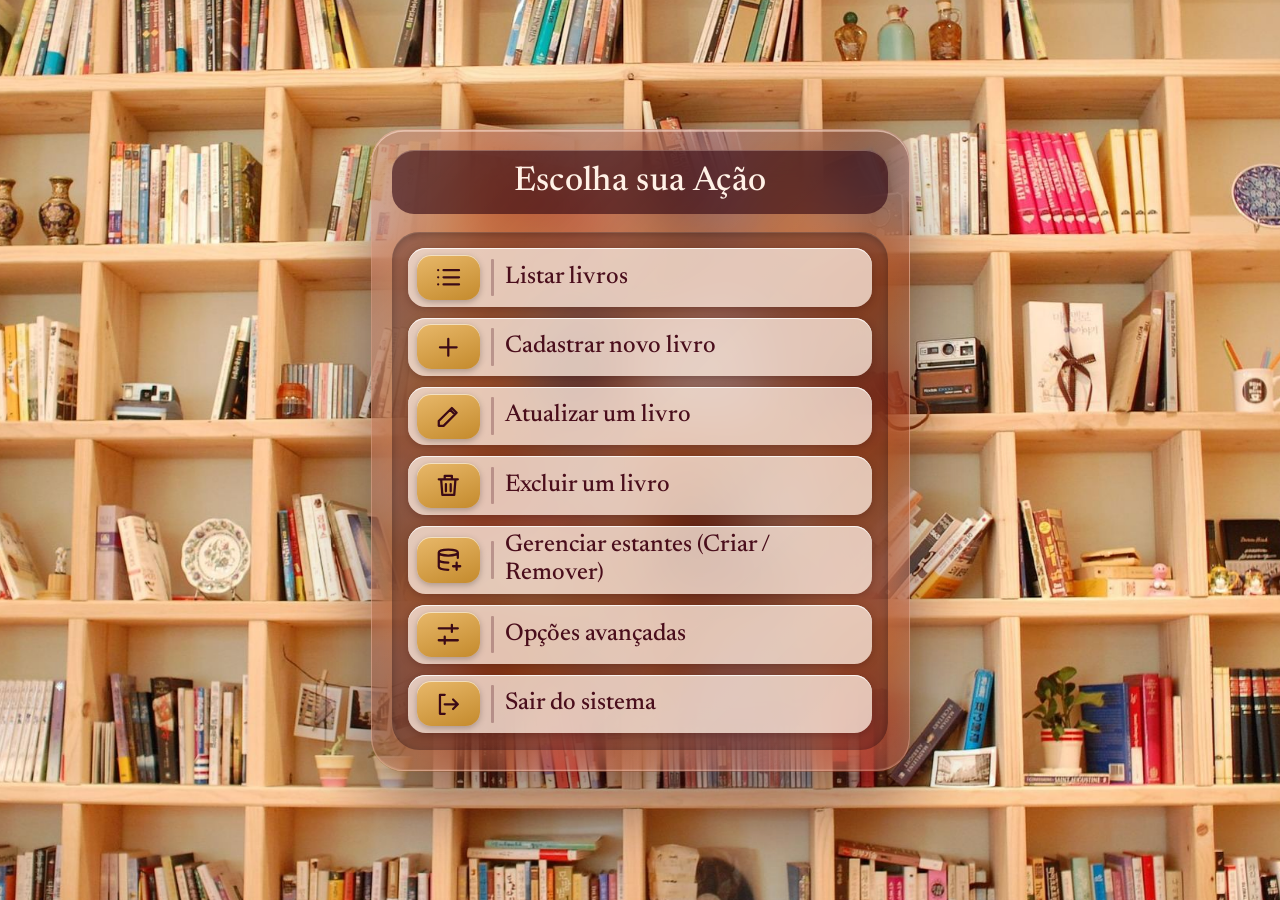
<file: Interface-biblioteca/index.html>
<!doctype html>
<html lang="pt-BR">
<head>
  <meta charset="utf-8">
  <meta name="viewport" content="width=device-width, initial-scale=1">
  <title>Sistema da Biblioteca</title>
  <meta name="theme-color" content="#320812">

  <!-- Fonte do projeto (Newsreader). Sem internet, o navegador usa Palatino/Georgia. -->
  <link rel="preconnect" href="https://fonts.googleapis.com">
  <link rel="preconnect" href="https://fonts.gstatic.com" crossorigin>
  <link href="https://fonts.googleapis.com/css2?family=Newsreader:opsz,wght@6..72,400;6..72,500;6..72,600&display=swap" rel="stylesheet">

  <link rel="stylesheet" href="css/estilos.css">
  <script src="js/app.js" defer></script>
</head>
<body>

  <!-- Ícones (cada um é usado com <use href="#i-nome">) -->
  <svg width="0" height="0" style="position:absolute" aria-hidden="true" focusable="false">
    <symbol id="i-lista" viewBox="0 0 24 24"><path d="M8 6h13M8 12h13M8 18h13M3.5 6h.01M3.5 12h.01M3.5 18h.01"/></symbol>
    <symbol id="i-mais" viewBox="0 0 24 24"><path d="M12 5v14M5 12h14"/></symbol>
    <symbol id="i-lapis" viewBox="0 0 24 24"><path d="M4 20h4L19 9l-4-4L4 16v4zM13.5 6.5l4 4"/></symbol>
    <symbol id="i-lixeira" viewBox="0 0 24 24"><path d="M4 7h16M10 11v6M14 11v6M6 7l1 13h10l1-13M9 7V4h6v3"/></symbol>
    <symbol id="i-ajustes" viewBox="0 0 24 24"><path d="M4 7h16M4 17h16M15 4v6M9 14v6"/></symbol>
    <symbol id="i-sair" viewBox="0 0 24 24"><path d="M9 4H5v16h4M16 8l4 4-4 4M20 12H9"/></symbol>
    <symbol id="i-usuario" viewBox="0 0 24 24"><path d="M12 11a4 4 0 1 0 0-8 4 4 0 0 0 0 8zM4 21c0-4 3.6-7 8-7s8 3 8 7"/></symbol>
    <symbol id="i-banco" viewBox="0 0 24 24"><path d="M4 5.5C4 4.1 7.6 3 12 3s8 1.1 8 2.5S16.4 8 12 8 4 6.9 4 5.5zM4 5.5v6C4 12.9 7.6 14 12 14M20 5.5V10M4 11.5v6C4 18.9 7.6 20 12 20M16 17h6M19 14v6"/></symbol>
    <symbol id="i-juncao" viewBox="0 0 24 24"><path d="M9 7a5 5 0 1 0 0 10 5 5 0 0 0 0-10zm6 0a5 5 0 1 0 0 10 5 5 0 0 0 0-10z"/></symbol>
    <symbol id="i-grafico" viewBox="0 0 24 24"><path d="M5 20V4M5 20h15M9 16v-4M13 16V8M17 16v-6"/></symbol>
    <symbol id="i-busca" viewBox="0 0 24 24"><path d="M10.5 18a7.5 7.5 0 1 0 0-15 7.5 7.5 0 0 0 0 15zM16 16l5 5"/></symbol>
    <symbol id="i-auditoria" viewBox="0 0 24 24"><path d="M9 4h6v3H9zM7 5.5H5v15h14v-15h-2M9 14l2 2 4-4"/></symbol>
    <symbol id="i-alerta" viewBox="0 0 24 24"><path d="M12 4l9 16H3zM12 10v4M12 17h.01"/></symbol>
    <symbol id="i-usuarios" viewBox="0 0 24 24"><path d="M9 11a3.5 3.5 0 1 0 0-7 3.5 3.5 0 0 0 0 7zM2.5 20c0-3.5 2.8-6 6.5-6s6.5 2.5 6.5 6M16 4.2a3.5 3.5 0 0 1 0 6.6M18 14.3c2 .8 3.5 2.7 3.5 5.7"/></symbol>
    <symbol id="i-faixa" viewBox="0 0 24 24"><path d="M3 12h18M3 7v10M21 7v10M12 9v6"/></symbol>
    <symbol id="i-cruzar" viewBox="0 0 24 24"><path d="M3 7h4c3 0 4 2 5 5s2 5 5 5h4M3 17h4c1 0 2-.4 2.7-1.2M14.3 8.2C15 7.4 16 7 17 7h4M18 4l3 3-3 3M18 14l3 3-3 3"/></symbol>
    <symbol id="i-voltar" viewBox="0 0 24 24"><path d="M10 6l-6 6 6 6M4 12h16"/></symbol>
  </svg>

  <!-- Fundo: carrossel de fotos (controlado por js/app.js) -->
  <div class="fundo" aria-hidden="true">
    <div class="fundo__camada"></div>
    <div class="fundo__camada"></div>
    <div class="fundo__vinheta"></div>
  </div>

  <main class="app">

    <!-- ============ TELA PRINCIPAL (CRUD) ============ -->
    <section class="tela" id="tela-principal" aria-labelledby="titulo-principal">
      <div class="cartao">
        <header class="titulo">
          <h1 id="titulo-principal" tabindex="-1">Escolha sua Ação</h1>
        </header>

        <div class="painel">
          <ul class="lista">
            <li>
              <button type="button" class="item" data-acao="listar-livros">
                <span class="item__icone" aria-hidden="true"><svg class="icone"><use href="#i-lista"/></svg></span>
                <span class="item__divisor" aria-hidden="true"></span>
                <span class="item__texto">Listar livros</span>
              </button>
            </li>
            <li>
              <button type="button" class="item" data-acao="cadastrar-livro">
                <span class="item__icone" aria-hidden="true"><svg class="icone"><use href="#i-mais"/></svg></span>
                <span class="item__divisor" aria-hidden="true"></span>
                <span class="item__texto">Cadastrar novo livro</span>
              </button>
            </li>
            <li>
              <button type="button" class="item" data-acao="atualizar-livro">
                <span class="item__icone" aria-hidden="true"><svg class="icone"><use href="#i-lapis"/></svg></span>
                <span class="item__divisor" aria-hidden="true"></span>
                <span class="item__texto">Atualizar um livro</span>
              </button>
            </li>
            <li>
              <button type="button" class="item" data-acao="excluir-livro">
                <span class="item__icone" aria-hidden="true"><svg class="icone"><use href="#i-lixeira"/></svg></span>
                <span class="item__divisor" aria-hidden="true"></span>
                <span class="item__texto">Excluir um livro</span>
              </button>
            </li>
            <li>
              <button type="button" class="item" data-acao="gerenciar-estantes">
                <span class="item__icone" aria-hidden="true"><svg class="icone"><use href="#i-banco"/></svg></span>
                <span class="item__divisor" aria-hidden="true"></span>
                <span class="item__texto">Gerenciar estantes (Criar / Remover)</span>
              </button>
            </li>
            <li>
              <button type="button" class="item" data-acao="abrir-avancadas">
                <span class="item__icone" aria-hidden="true"><svg class="icone"><use href="#i-ajustes"/></svg></span>
                <span class="item__divisor" aria-hidden="true"></span>
                <span class="item__texto">Opções avançadas</span>
              </button>
            </li>
            <li>
              <button type="button" class="item" data-acao="sair">
                <span class="item__icone" aria-hidden="true"><svg class="icone"><use href="#i-sair"/></svg></span>
                <span class="item__divisor" aria-hidden="true"></span>
                <span class="item__texto">Sair do sistema</span>
              </button>
            </li>
          </ul>
        </div>
      </div>
    </section>

    <!-- ============ AÇÕES AVANÇADAS (lista com slider) ============ -->
    <section class="tela" id="tela-avancada" aria-labelledby="titulo-avancada" hidden>
      <div class="cartao cartao--largo">
        <header class="titulo">
          <h1 id="titulo-avancada" tabindex="-1">Ações Avançadas</h1>
        </header>

        <div class="corpo">
          <div class="painel painel--rolavel">
            <ul class="lista lista--rolavel" id="lista-avancada">
              <li>
                <button type="button" class="item item--longo" data-acao="total-por-autor">
                  <span class="item__icone" aria-hidden="true"><svg class="icone"><use href="#i-usuario"/></svg></span>
                  <span class="item__divisor" aria-hidden="true"></span>
                  <span class="item__texto">Consultar total de livros por autor (FUNCTION)</span>
                </button>
              </li>
              <li>
                <button type="button" class="item item--longo" data-acao="cadastrar-via-procedure">
                  <span class="item__icone" aria-hidden="true"><svg class="icone"><use href="#i-banco"/></svg></span>
                  <span class="item__divisor" aria-hidden="true"></span>
                  <span class="item__texto">Cadastrar livro via PROCEDURE</span>
                </button>
              </li>
              <li>
                <button type="button" class="item item--longo" data-acao="consultas-join">
                  <span class="item__icone" aria-hidden="true"><svg class="icone"><use href="#i-juncao"/></svg></span>
                  <span class="item__divisor" aria-hidden="true"></span>
                  <span class="item__texto">Consultas com JOIN (Atividade 3 - schema biblioteca)</span>
                </button>
              </li>
              <li>
                <button type="button" class="item item--longo" data-acao="estatisticas-genero">
                  <span class="item__icone" aria-hidden="true"><svg class="icone"><use href="#i-grafico"/></svg></span>
                  <span class="item__divisor" aria-hidden="true"></span>
                  <span class="item__texto">Relatório Gerencial: Estatísticas por Gênero</span>
                </button>
              </li>
              <li>
                <button type="button" class="item item--longo" data-acao="busca-catalogo">
                  <span class="item__icone" aria-hidden="true"><svg class="icone"><use href="#i-busca"/></svg></span>
                  <span class="item__divisor" aria-hidden="true"></span>
                  <span class="item__texto">Buscar no Catálogo Completo (Palavra-chave)</span>
                </button>
              </li>
              <li>
                <button type="button" class="item item--longo" data-acao="estantes-vazias">
                  <span class="item__icone" aria-hidden="true"><svg class="icone"><use href="#i-auditoria"/></svg></span>
                  <span class="item__divisor" aria-hidden="true"></span>
                  <span class="item__texto">Auditoria: Listar Estantes Vazias</span>
                </button>
              </li>
              <li>
                <button type="button" class="item item--longo" data-acao="acervo-critico">
                  <span class="item__icone" aria-hidden="true"><svg class="icone"><use href="#i-alerta"/></svg></span>
                  <span class="item__divisor" aria-hidden="true"></span>
                  <span class="item__texto">Análise de Acervo Crítico</span>
                </button>
              </li>
              <li>
                <button type="button" class="item item--longo" data-acao="autores-unicos">
                  <span class="item__icone" aria-hidden="true"><svg class="icone"><use href="#i-usuarios"/></svg></span>
                  <span class="item__divisor" aria-hidden="true"></span>
                  <span class="item__texto">Listar Autores Únicos</span>
                </button>
              </li>
              <li>
                <button type="button" class="item item--longo" data-acao="faixa-exemplares">
                  <span class="item__icone" aria-hidden="true"><svg class="icone"><use href="#i-faixa"/></svg></span>
                  <span class="item__divisor" aria-hidden="true"></span>
                  <span class="item__texto">Buscar Livros por Faixa de Exemplares</span>
                </button>
              </li>
              <li>
                <button type="button" class="item item--longo" data-acao="autores-multigenero">
                  <span class="item__icone" aria-hidden="true"><svg class="icone"><use href="#i-cruzar"/></svg></span>
                  <span class="item__divisor" aria-hidden="true"></span>
                  <span class="item__texto">Relatório de Autores Multigênero</span>
                </button>
              </li>
              <li>
                <button type="button" class="item" data-acao="voltar-crud">
                  <span class="item__icone" aria-hidden="true"><svg class="icone"><use href="#i-voltar"/></svg></span>
                  <span class="item__divisor" aria-hidden="true"></span>
                  <span class="item__texto">Voltar ao CRUD</span>
                </button>
              </li>
              <li>
                <button type="button" class="item" data-acao="sair">
                  <span class="item__icone" aria-hidden="true"><svg class="icone"><use href="#i-sair"/></svg></span>
                  <span class="item__divisor" aria-hidden="true"></span>
                  <span class="item__texto">Sair do Sistema</span>
                </button>
              </li>
            </ul>
          </div>

          <!-- Slider (barra de rolagem personalizada, ligada à lista ao lado) -->
          <div class="slider" id="slider-avancada" aria-hidden="true">
            <div class="slider__trilho"><div class="slider__alca"></div></div>
          </div>
        </div>
      </div>
    </section>

    <!-- ============ 1. LISTAR LIVROS ============ -->
    <section class="tela" id="tela-listagem" aria-labelledby="titulo-listagem" hidden>
      <div class="cartao cartao--catalogo">
        <header class="titulo">
          <h1 id="titulo-listagem" tabindex="-1">Listar Livros</h1>
        </header>

        <div class="catalogo-info">
          <p id="catalogo-resumo" aria-live="polite">Acervo ainda não consultado.</p>
          <p id="catalogo-pendencias" class="catalogo-info__pendencias" aria-live="polite" hidden></p>
        </div>

        <div class="corpo corpo--catalogo">
          <div class="painel painel--rolavel painel--catalogo">
            <div class="catalogo-scroll" id="lista-livros" aria-live="polite">
              <div class="estado-vazio" id="catalogo-vazio">
                <svg class="icone estado-vazio__icone" aria-hidden="true"><use href="#i-lista"/></svg>
                <h2>Nenhum livro registrado ainda.</h2>
                <p>A listagem ficará disponível quando a API estiver conectada ao banco de dados.</p>
              </div>
            </div>
          </div>
          <!-- Mesmo controle de rolagem da tela de ações avançadas. -->
          <div class="slider" id="slider-livros" aria-hidden="true">
            <div class="slider__trilho"><div class="slider__alca"></div></div>
          </div>
        </div>

        <div class="barra-acoes">
          <button type="button" class="botao botao--secundario" data-acao="voltar-crud">Voltar ao menu</button>
          <button type="button" class="botao botao--destaque" data-acao="sincronizar-pendencias" id="botao-sincronizar" hidden>Sincronizar pendências</button>
        </div>
      </div>
    </section>

    <!-- Modelo sem dados fictícios; o JavaScript o preenche com registros reais da API. -->
    <template id="modelo-livro">
      <article class="ficha-livro">
        <dl>
          <div><dt>Nome:</dt><dd data-campo="nome"></dd></div>
          <div><dt>Gênero:</dt><dd data-campo="genero"></dd></div>
          <div><dt>Número de exemplares:</dt><dd data-campo="numero_de_exemplares"></dd></div>
          <div><dt>Autor(a):</dt><dd data-campo="autor"></dd></div>
          <div><dt>Pode ser emprestado?</dt><dd data-campo="pode_ser_emprestado"></dd></div>
        </dl>
        <span class="ficha-livro__id" data-campo="id_livro"></span>
      </article>
    </template>

    <!-- ============ 2. CADASTRAR NOVO LIVRO ============ -->
    <section class="tela" id="tela-cadastro" aria-labelledby="titulo-cadastro" hidden>
      <div class="cartao cartao--formulario">
        <header class="titulo">
          <h1 id="titulo-cadastro" tabindex="-1">Cadastrar novo livro</h1>
        </header>
        <form class="formulario-livro" id="form-cadastro">
          <div class="formulario-livro__rolagem">
            <div class="campo">
              <label for="cadastro-nome">Insira nome do livro:</label>
              <input id="cadastro-nome" name="nome" type="text" maxlength="255" placeholder="Ex.: Dom Casmurro" autocomplete="off" required>
            </div>
            <div class="campo">
              <label for="cadastro-autor">Insira nome do autor(a):</label>
              <input id="cadastro-autor" name="autor" type="text" maxlength="255" placeholder="Ex.: Machado de Assis" autocomplete="off" required>
            </div>
            <div class="campo">
              <label for="cadastro-exemplares">Insira número de exemplares:</label>
              <input id="cadastro-exemplares" name="numero_de_exemplares" type="number" min="0" max="999999" step="1" placeholder="Ex.: 5" required>
            </div>
            <div class="campo">
              <label for="cadastro-genero">Insira o gênero:</label>
              <input id="cadastro-genero" name="genero" type="text" maxlength="100" placeholder="Ex.: Romance Clássico" autocomplete="off" required>
            </div>
            <div class="campo campo--opcoes" role="radiogroup" aria-labelledby="cadastro-emprestimo-titulo">
              <span class="campo--opcoes__titulo" id="cadastro-emprestimo-titulo">Pode ser emprestado?</span>
              <div class="opcoes-radio">
                <label><input type="radio" name="pode_ser_emprestado" value="true" checked required><span>Sim</span></label>
                <label><input type="radio" name="pode_ser_emprestado" value="false"><span>Não</span></label>
              </div>
            </div>
            <div class="campo">
              <label for="cadastro-estante">Selecione a estante:</label>
              <select id="cadastro-estante" name="id_estante" required>
                <option value="">Carregando estantes disponíveis...</option>
              </select>
              <small id="ajuda-estante-cadastro">Obrigatório no banco: escolha uma estante existente (ou crie uma em "Gerenciar estantes").</small>
            </div>
          </div>
          <p class="mensagem-formulario" id="mensagem-cadastro" role="status" aria-live="polite"></p>
          <div class="barra-acoes">
            <button type="button" class="botao botao--secundario" data-acao="voltar-cadastro">Voltar</button>
            <button type="button" class="botao botao--secundario" data-acao="gerenciar-estantes">Criar / Remover Estante</button>
            <button type="submit" class="botao botao--destaque">Salvar cadastro</button>
          </div>
        </form>
      </div>
    </section>

    <!-- ============ 3. ATUALIZAR LIVRO ============ -->
    <section class="tela" id="tela-atualizacao" aria-labelledby="titulo-atualizacao" hidden>
      <div class="cartao cartao--formulario">
        <header class="titulo">
          <h1 id="titulo-atualizacao" tabindex="-1">Atualizar um livro</h1>
        </header>
        <form class="formulario-livro" id="form-atualizacao">
          <div class="formulario-livro__rolagem">
            <div class="campo">
              <label for="atualizacao-id">ID do livro que deseja atualizar:</label>
              <input id="atualizacao-id" name="id_livro" type="number" min="1" step="1" placeholder="Ex.: 1" required>
            </div>
            <p class="aviso-campo">Informe os novos dados do livro. A atualização será preparada para envio à API.</p>
            <div class="campo">
              <label for="atualizacao-nome">Novo nome do livro:</label>
              <input id="atualizacao-nome" name="nome" type="text" maxlength="255" placeholder="Ex.: Dom Casmurro (Edição Revisada)" required>
            </div>
            <div class="campo">
              <label for="atualizacao-autor">Novo nome do autor(a):</label>
              <input id="atualizacao-autor" name="autor" type="text" maxlength="255" placeholder="Ex.: Machado de Assis" required>
            </div>
            <div class="campo">
              <label for="atualizacao-exemplares">Novo número de exemplares:</label>
              <input id="atualizacao-exemplares" name="numero_de_exemplares" type="number" min="0" max="999999" step="1" placeholder="Ex.: 10" required>
            </div>
            <div class="campo">
              <label for="atualizacao-genero">Novo gênero:</label>
              <input id="atualizacao-genero" name="genero" type="text" maxlength="100" placeholder="Ex.: Romance Clássico" required>
            </div>
            <div class="campo campo--opcoes" role="radiogroup" aria-labelledby="atualizacao-emprestimo-titulo">
              <span class="campo--opcoes__titulo" id="atualizacao-emprestimo-titulo">Pode ser emprestado?</span>
              <div class="opcoes-radio">
                <label><input type="radio" name="pode_ser_emprestado" value="true" checked required><span>Sim</span></label>
                <label><input type="radio" name="pode_ser_emprestado" value="false"><span>Não</span></label>
              </div>
            </div>
          </div>
          <p class="mensagem-formulario" id="mensagem-atualizacao" role="status" aria-live="polite"></p>
          <div class="barra-acoes">
            <button type="button" class="botao botao--secundario" data-acao="voltar-crud">Voltar</button>
            <button type="submit" class="botao botao--destaque">Salvar alteração</button>
          </div>
        </form>
      </div>
    </section>

    <!-- ============ 4. EXCLUIR LIVRO ============ -->
    <section class="tela" id="tela-exclusao" aria-labelledby="titulo-exclusao" hidden>
      <div class="cartao cartao--exclusao">
        <header class="titulo">
          <h1 id="titulo-exclusao" tabindex="-1">Excluir um livro</h1>
        </header>
        <form class="formulario-livro" id="form-exclusao">
          <div class="formulario-livro__rolagem">
            <div class="campo">
              <label for="exclusao-tipo">Como deseja identificar o livro?</label>
              <select id="exclusao-tipo" name="tipo_identificador">
                <option value="id">Pelo ID do livro</option>
                <option value="nome">Pelo nome do livro</option>
              </select>
            </div>
            <div class="campo">
              <label for="exclusao-valor" id="exclusao-label">Insira o ID do livro:</label>
              <input id="exclusao-valor" name="identificador" type="text" inputmode="numeric" maxlength="255" required autocomplete="off">
            </div>
            <p class="aviso-campo">A exclusão só será confirmada quando o servidor responder. Nomes repetidos precisam ser identificados pelo ID antes da remoção.</p>
          </div>
          <p class="mensagem-formulario" id="mensagem-exclusao" role="status" aria-live="polite"></p>
          <div class="barra-acoes">
            <button type="button" class="botao botao--secundario" data-acao="voltar-crud">Voltar</button>
            <button type="submit" class="botao botao--perigo">Solicitar exclusão</button>
          </div>
        </form>
      </div>
    </section>

    <!-- ============ AVANÇADA: CONSULTA POR AUTOR (FUNCTION) ============ -->
    <section class="tela" id="tela-autor" aria-labelledby="titulo-autor" hidden>
      <div class="cartao cartao--catalogo cartao--autor">
        <header class="titulo">
          <h1 id="titulo-autor" tabindex="-1">Consultar livro por autor</h1>
        </header>
        <form id="form-autor" class="formulario-consulta">
          <div class="campo">
            <label for="autor-nome">Insira nome do autor(a):</label>
            <input id="autor-nome" name="autor" type="text" maxlength="255" autocomplete="off" required>
          </div>
          <button class="botao botao--destaque" type="submit" id="botao-buscar-autor">Buscar</button>
        </form>
        <p class="resumo-consulta" id="resumo-autor" role="status" aria-live="polite">Digite um nome para consultar o acervo por autor.</p>
        <div class="corpo corpo--catalogo">
          <div class="painel painel--rolavel painel--catalogo">
            <div class="catalogo-scroll" id="lista-autor" aria-live="polite">
              <div class="estado-vazio">
                <svg class="icone estado-vazio__icone" aria-hidden="true"><use href="#i-busca"/></svg>
                <h2>Aguardando pesquisa</h2>
                <p>Insira o nome de um autor e clique em Buscar.</p>
              </div>
            </div>
          </div>
          <div class="slider" id="slider-autor" aria-hidden="true">
            <div class="slider__trilho"><div class="slider__alca"></div></div>
          </div>
        </div>
        <div class="barra-acoes">
          <button type="button" class="botao botao--secundario" data-acao="voltar-avancadas">Voltar às ações avançadas</button>
        </div>
      </div>
    </section>

    <!-- ============ AVANÇADA: SUBMENU DAS CINCO JUNÇÕES ============ -->
    <section class="tela" id="tela-joins" aria-labelledby="titulo-joins" hidden>
      <div class="cartao cartao--joins">
        <header class="titulo">
          <h1 id="titulo-joins" tabindex="-1">Consultas com JOIN</h1>
        </header>
        <div class="painel painel--joins">
          <ul class="lista lista--joins">
            <li><button type="button" class="item item--join" data-join="natural">
              <span class="item__icone" aria-hidden="true"><svg class="icone"><use href="#i-juncao"/></svg></span>
              <span class="item__divisor" aria-hidden="true"></span>
              <span class="item__texto">Natural Join <small>Livros × Estantes</small></span>
            </button></li>
            <li><button type="button" class="item item--join" data-join="inner">
              <span class="item__icone" aria-hidden="true"><svg class="icone"><use href="#i-juncao"/></svg></span>
              <span class="item__divisor" aria-hidden="true"></span>
              <span class="item__texto">Inner Join <small>Estantes × Espaços</small></span>
            </button></li>
            <li><button type="button" class="item item--join" data-join="left">
              <span class="item__icone" aria-hidden="true"><svg class="icone"><use href="#i-juncao"/></svg></span>
              <span class="item__divisor" aria-hidden="true"></span>
              <span class="item__texto">Left Outer Join <small>Espaços × Estantes</small></span>
            </button></li>
            <li><button type="button" class="item item--join" data-join="right">
              <span class="item__icone" aria-hidden="true"><svg class="icone"><use href="#i-juncao"/></svg></span>
              <span class="item__divisor" aria-hidden="true"></span>
              <span class="item__texto">Right Outer Join <small>Espaços × Estantes</small></span>
            </button></li>
            <li><button type="button" class="item item--join" data-join="full">
              <span class="item__icone" aria-hidden="true"><svg class="icone"><use href="#i-juncao"/></svg></span>
              <span class="item__divisor" aria-hidden="true"></span>
              <span class="item__texto">Full Outer Join <small>Espaços × Estantes</small></span>
            </button></li>
            <li><button type="button" class="item item--join" data-acao="voltar-avancadas">
              <span class="item__icone" aria-hidden="true"><svg class="icone"><use href="#i-voltar"/></svg></span>
              <span class="item__divisor" aria-hidden="true"></span>
              <span class="item__texto">Voltar às ações avançadas</span>
            </button></li>
          </ul>
        </div>
      </div>
    </section>

    <!-- ============ AVANÇADA: RESULTADO DA JUNÇÃO SELECIONADA ============ -->
    <section class="tela" id="tela-join-resultado" aria-labelledby="titulo-join-resultado" hidden>
      <div class="cartao cartao--catalogo cartao--join-resultado">
        <header class="titulo">
          <h1 id="titulo-join-resultado" tabindex="-1">Resultado da JOIN</h1>
        </header>
        <p class="resumo-consulta" id="resumo-join" role="status" aria-live="polite"></p>
        <div class="corpo corpo--catalogo">
          <div class="painel painel--rolavel painel--catalogo">
            <div class="catalogo-scroll" id="lista-join" aria-live="polite"></div>
          </div>
          <div class="slider" id="slider-join" aria-hidden="true">
            <div class="slider__trilho"><div class="slider__alca"></div></div>
          </div>
        </div>
        <div class="barra-acoes">
          <button type="button" class="botao botao--secundario" data-acao="voltar-joins">Voltar às JOINs</button>
        </div>
      </div>
    </section>

    <!-- ============ AVANÇADA: RELATÓRIO GERENCIAL POR GÊNERO ============ -->
    <section class="tela" id="tela-relatorio-genero" aria-labelledby="titulo-relatorio-genero" hidden>
      <div class="cartao cartao--catalogo cartao--relatorio">
        <header class="titulo">
          <h1 id="titulo-relatorio-genero" tabindex="-1">Relatório por Gênero</h1>
        </header>
        <form id="form-relatorio-genero" class="formulario-consulta">
          <div class="campo">
            <label for="media-minima-genero">Média mínima de exemplares:</label>
            <input id="media-minima-genero" name="media_minima" type="number" min="0" step="any" inputmode="decimal" placeholder="Ex.: 5" required>
            <small>Serão mostrados somente os gêneros cuja média de exemplares por livro seja maior que o valor informado.</small>
          </div>
          <button type="submit" class="botao botao--destaque" id="botao-relatorio-genero">Gerar relatório</button>
        </form>
        <p class="resumo-consulta" id="resumo-relatorio-genero" role="status" aria-live="polite">Informe um valor para consultar as estatísticas por gênero.</p>
        <div class="corpo corpo--catalogo">
          <div class="painel painel--rolavel painel--catalogo">
            <div class="catalogo-scroll" id="lista-relatorio-genero" aria-live="polite">
              <div class="estado-vazio">
                <svg class="icone estado-vazio__icone" aria-hidden="true"><use href="#i-grafico"/></svg>
                <h2>Aguardando o filtro</h2>
                <p>O resultado mostrará a média, o mínimo e o máximo de exemplares para cada gênero encontrado.</p>
              </div>
            </div>
          </div>
          <div class="slider" id="slider-relatorio-genero" aria-hidden="true">
            <div class="slider__trilho"><div class="slider__alca"></div></div>
          </div>
        </div>
        <div class="barra-acoes">
          <button type="button" class="botao botao--secundario" data-acao="voltar-avancadas">Voltar às ações avançadas</button>
        </div>
      </div>
    </section>

    <!-- ============ AVANÇADA: BUSCA DE PALAVRA-CHAVE NO CATÁLOGO ============ -->
    <section class="tela" id="tela-busca-catalogo" aria-labelledby="titulo-busca-catalogo" hidden>
      <div class="cartao cartao--catalogo cartao--busca-catalogo">
        <header class="titulo">
          <h1 id="titulo-busca-catalogo" tabindex="-1">Buscar no Catálogo</h1>
        </header>
        <form id="form-busca-catalogo" class="formulario-consulta">
          <div class="campo">
            <label for="termo-catalogo">Título ou nome do autor:</label>
            <input id="termo-catalogo" name="termo" type="text" maxlength="255" placeholder="Digite uma palavra-chave" autocomplete="off" required>
            <small>A busca não diferencia maiúsculas e minúsculas e encontra correspondências parciais.</small>
          </div>
          <button type="submit" class="botao botao--destaque" id="botao-busca-catalogo">Buscar obras</button>
        </form>
        <p class="resumo-consulta" id="resumo-busca-catalogo" role="status" aria-live="polite">Digite uma palavra-chave para consultar os títulos e autores.</p>
        <div class="corpo corpo--catalogo">
          <div class="painel painel--rolavel painel--catalogo">
            <div class="catalogo-scroll" id="lista-busca-catalogo" aria-live="polite">
              <div class="estado-vazio">
                <svg class="icone estado-vazio__icone" aria-hidden="true"><use href="#i-busca"/></svg>
                <h2>Aguardando pesquisa</h2>
                <p>As obras encontradas aparecerão aqui com seus dados do catálogo completo.</p>
              </div>
            </div>
          </div>
          <div class="slider" id="slider-busca-catalogo" aria-hidden="true">
            <div class="slider__trilho"><div class="slider__alca"></div></div>
          </div>
        </div>
        <div class="barra-acoes">
          <button type="button" class="botao botao--secundario" data-acao="voltar-avancadas">Voltar às ações avançadas</button>
        </div>
      </div>
    </section>

    <!-- ============ AVANÇADA: AUDITORIA DE ESTANTES SEM LIVROS (EXCEPT) ============ -->
    <section class="tela" id="tela-estantes-vazias" aria-labelledby="titulo-estantes-vazias" hidden>
      <div class="cartao cartao--catalogo cartao--estantes-vazias">
        <header class="titulo">
          <h1 id="titulo-estantes-vazias" tabindex="-1">Estantes Vazias</h1>
        </header>
        <p class="resumo-consulta" id="resumo-estantes-vazias" role="status" aria-live="polite">A auditoria identifica estantes sem nenhum livro associado.</p>
        <div class="corpo corpo--catalogo">
          <div class="painel painel--rolavel painel--catalogo">
            <div class="catalogo-scroll" id="lista-estantes-vazias" aria-live="polite">
              <div class="estado-vazio">
                <svg class="icone estado-vazio__icone" aria-hidden="true"><use href="#i-auditoria"/></svg>
                <h2>Aguardando auditoria</h2>
                <p>As estantes sem livros aparecerão aqui, com ID e domínio.</p>
              </div>
            </div>
          </div>
          <div class="slider" id="slider-estantes-vazias" aria-hidden="true">
            <div class="slider__trilho"><div class="slider__alca"></div></div>
          </div>
        </div>
        <div class="barra-acoes">
          <button type="button" class="botao botao--destaque" data-acao="estantes-vazias">Consultar novamente</button>
          <button type="button" class="botao botao--secundario" data-acao="voltar-avancadas">Voltar</button>
        </div>
      </div>
    </section>

    <!-- ============ AVANÇADA: ANÁLISE DE ACERVO CRÍTICO (CTE / SOME) ============ -->
    <section class="tela" id="tela-acervo-critico" aria-labelledby="titulo-acervo-critico" hidden>
      <div class="cartao cartao--catalogo cartao--acervo-critico">
        <header class="titulo">
          <h1 id="titulo-acervo-critico" tabindex="-1">Análise de Acervo Crítico</h1>
        </header>
        <form id="form-acervo-critico" class="formulario-consulta">
          <div class="campos-em-linha">
            <div class="campo">
              <label for="acervo-genero-alvo">Domínio das estantes:</label>
              <input id="acervo-genero-alvo" name="genero_alvo" type="text" maxlength="100" autocomplete="off" placeholder="Ex.: Ficção" required>
              <small>Filtra <code>dominio_lado_1</code> da estante.</small>
            </div>
            <div class="campo">
              <label for="acervo-genero-comparacao">Gênero de comparação:</label>
              <input id="acervo-genero-comparacao" name="genero_comparacao" type="text" maxlength="100" autocomplete="off" placeholder="Ex.: Romance" required>
              <small>Compara exemplares (&gt; SOME) com este gênero.</small>
            </div>
          </div>
          <button type="submit" class="botao botao--destaque" id="botao-acervo-critico">Analisar acervo</button>
        </form>
        <p class="resumo-consulta" id="resumo-acervo-critico" role="status" aria-live="polite">Preencha os dois parâmetros da análise.</p>
        <div class="corpo corpo--catalogo">
          <div class="painel painel--rolavel painel--catalogo">
            <div class="catalogo-scroll" id="lista-acervo-critico" aria-live="polite">
              <div class="estado-vazio">
                <svg class="icone estado-vazio__icone" aria-hidden="true"><use href="#i-alerta"/></svg>
                <h2>Aguardando os filtros</h2>
                <p>Serão exibidos os títulos e as quantidades de exemplares retornados pelo SQL.</p>
              </div>
            </div>
          </div>
          <div class="slider" id="slider-acervo-critico" aria-hidden="true">
            <div class="slider__trilho"><div class="slider__alca"></div></div>
          </div>
        </div>
        <div class="barra-acoes">
          <button type="button" class="botao botao--secundario" data-acao="voltar-avancadas">Voltar às ações avançadas</button>
        </div>
      </div>
    </section>

    <!-- ============ AVANÇADA: LISTA DE AUTORES ÚNICOS (DISTINCT) ============ -->
    <section class="tela" id="tela-autores-unicos" aria-labelledby="titulo-autores-unicos" hidden>
      <div class="cartao cartao--catalogo cartao--autores-unicos">
        <header class="titulo">
          <h1 id="titulo-autores-unicos" tabindex="-1">Autores Únicos</h1>
        </header>
        <p class="resumo-consulta" id="resumo-autores-unicos" role="status" aria-live="polite">Cada autor cadastrado aparece uma vez, em ordem alfabética.</p>
        <div class="corpo corpo--catalogo">
          <div class="painel painel--rolavel painel--catalogo">
            <div class="catalogo-scroll" id="lista-autores-unicos" aria-live="polite">
              <div class="estado-vazio">
                <svg class="icone estado-vazio__icone" aria-hidden="true"><use href="#i-usuarios"/></svg>
                <h2>Aguardando consulta</h2>
                <p>Os nomes distintos dos autores aparecerão aqui quando a API estiver disponível.</p>
              </div>
            </div>
          </div>
          <div class="slider" id="slider-autores-unicos" aria-hidden="true">
            <div class="slider__trilho"><div class="slider__alca"></div></div>
          </div>
        </div>
        <div class="barra-acoes">
          <button type="button" class="botao botao--destaque" data-acao="autores-unicos">Consultar novamente</button>
          <button type="button" class="botao botao--secundario" data-acao="voltar-avancadas">Voltar</button>
        </div>
      </div>
    </section>

    <!-- ============ AVANÇADA: LIVROS POR FAIXA DE EXEMPLARES (BETWEEN) ============ -->
    <section class="tela" id="tela-faixa-exemplares" aria-labelledby="titulo-faixa-exemplares" hidden>
      <div class="cartao cartao--catalogo cartao--faixa-exemplares">
        <header class="titulo">
          <h1 id="titulo-faixa-exemplares" tabindex="-1">Livros por Faixa de Exemplares</h1>
        </header>
        <form id="form-faixa-exemplares" class="formulario-consulta">
          <div class="campos-em-linha">
            <div class="campo">
              <label for="faixa-minimo">Mínimo de exemplares:</label>
              <input id="faixa-minimo" name="minimo" type="number" min="0" step="1" inputmode="numeric" placeholder="Ex.: 2" required>
            </div>
            <div class="campo">
              <label for="faixa-maximo">Máximo de exemplares:</label>
              <input id="faixa-maximo" name="maximo" type="number" min="0" step="1" inputmode="numeric" placeholder="Ex.: 10" required>
            </div>
          </div>
          <p class="formulario-consulta__dica">Os dois limites estão incluídos na busca. As obras serão ordenadas da maior para a menor quantidade de exemplares.</p>
          <button type="submit" class="botao botao--destaque" id="botao-faixa-exemplares">Buscar livros</button>
        </form>
        <p class="resumo-consulta" id="resumo-faixa-exemplares" role="status" aria-live="polite">Informe o mínimo e o máximo de exemplares para consultar os livros.</p>
        <div class="corpo corpo--catalogo">
          <div class="painel painel--rolavel painel--catalogo">
            <div class="catalogo-scroll" id="lista-faixa-exemplares" aria-live="polite">
              <div class="estado-vazio">
                <svg class="icone estado-vazio__icone" aria-hidden="true"><use href="#i-faixa"/></svg>
                <h2>Aguardando os limites</h2>
                <p>Os livros encontrados aparecerão aqui com título, autor e número de exemplares.</p>
              </div>
            </div>
          </div>
          <div class="slider" id="slider-faixa-exemplares" aria-hidden="true">
            <div class="slider__trilho"><div class="slider__alca"></div></div>
          </div>
        </div>
        <div class="barra-acoes">
          <button type="button" class="botao botao--secundario" data-acao="voltar-avancadas">Voltar às ações avançadas</button>
        </div>
      </div>
    </section>

    <!-- ============ AVANÇADA: AUTORES QUE ESCREVEM DOIS GÊNEROS (INTERSECT) ============ -->
    <section class="tela" id="tela-autores-multigenero" aria-labelledby="titulo-autores-multigenero" hidden>
      <div class="cartao cartao--catalogo cartao--autores-multigenero">
        <header class="titulo">
          <h1 id="titulo-autores-multigenero" tabindex="-1">Autores Multigênero</h1>
        </header>
        <form id="form-autores-multigenero" class="formulario-consulta">
          <div class="campos-em-linha">
            <div class="campo">
              <label for="multigenero-genero1">Primeiro gênero:</label>
              <input id="multigenero-genero1" name="genero1" type="text" maxlength="100" autocomplete="off" placeholder="Ex.: Fantasia" required>
            </div>
            <div class="campo">
              <label for="multigenero-genero2">Segundo gênero:</label>
              <input id="multigenero-genero2" name="genero2" type="text" maxlength="100" autocomplete="off" placeholder="Ex.: Terror" required>
            </div>
          </div>
          <p class="formulario-consulta__dica">O relatório apresenta uma vez cada autor que tenha pelo menos uma obra cadastrada em cada um dos dois gêneros informados.</p>
          <button type="submit" class="botao botao--destaque" id="botao-autores-multigenero">Gerar relatório</button>
        </form>
        <p class="resumo-consulta" id="resumo-autores-multigenero" role="status" aria-live="polite">Informe dois gêneros para encontrar os autores em comum.</p>
        <div class="corpo corpo--catalogo">
          <div class="painel painel--rolavel painel--catalogo">
            <div class="catalogo-scroll" id="lista-autores-multigenero" aria-live="polite">
              <div class="estado-vazio">
                <svg class="icone estado-vazio__icone" aria-hidden="true"><use href="#i-cruzar"/></svg>
                <h2>Aguardando os gêneros</h2>
                <p>Os autores encontrados pela operação INTERSECT aparecerão aqui, sem repetições.</p>
              </div>
            </div>
          </div>
          <div class="slider" id="slider-autores-multigenero" aria-hidden="true">
            <div class="slider__trilho"><div class="slider__alca"></div></div>
          </div>
        </div>
        <div class="barra-acoes">
          <button type="button" class="botao botao--secundario" data-acao="voltar-avancadas">Voltar às ações avançadas</button>
        </div>
      </div>
    </section>

    <!-- ============ GERENCIAR ESTANTES (CRIAR / LISTAR / REMOVER) ============ -->
    <section class="tela" id="tela-estantes" aria-labelledby="titulo-gerenciar-estantes" hidden>
      <div class="cartao cartao--catalogo cartao--estantes">
        <header class="titulo">
          <h1 id="titulo-gerenciar-estantes" tabindex="-1">Gerenciar Estantes</h1>
        </header>

        <form id="form-criar-estante" class="formulario-consulta formulario-consulta--estante">
          <div class="campos-estante">
            <div class="campo">
              <label for="estante-dominio1">Domínio Lado 1:</label>
              <input id="estante-dominio1" name="dominio_lado_1" type="text" maxlength="100" placeholder="Ex.: Ficção Científica" required>
            </div>
            <div class="campo">
              <label for="estante-dominio2">Domínio Lado 2:</label>
              <input id="estante-dominio2" name="dominio_lado_2" type="text" maxlength="100" placeholder="Ex.: Romance Clássico" required>
            </div>
            <div class="campo campo--capacidade">
              <label for="estante-capacidade">Capacidade:</label>
              <input id="estante-capacidade" name="numero_de_livros" type="number" min="1" max="999999" value="100" required>
            </div>
          </div>
          <button type="submit" class="botao botao--destaque" id="botao-criar-estante">+ Criar Nova Estante</button>
        </form>

        <p class="resumo-consulta" id="resumo-gerenciar-estantes" role="status" aria-live="polite">
          ⚠️ Atenção: Ao excluir uma estante, TODOS os livros guardados nela também serão apagados automaticamente (ON DELETE CASCADE).
        </p>

        <div class="corpo corpo--catalogo">
          <div class="painel painel--rolavel painel--catalogo">
            <div class="catalogo-scroll" id="lista-gerenciar-estantes" aria-live="polite">
              <div class="estado-vazio">
                <svg class="icone estado-vazio__icone" aria-hidden="true"><use href="#i-banco"/></svg>
                <h2>Carregando estantes...</h2>
              </div>
            </div>
          </div>
          <div class="slider" id="slider-gerenciar-estantes" aria-hidden="true">
            <div class="slider__trilho"><div class="slider__alca"></div></div>
          </div>
        </div>

        <div class="barra-acoes">
          <button type="button" class="botao botao--secundario" data-acao="voltar-crud">Voltar ao menu</button>
          <button type="button" class="botao botao--destaque" data-acao="cadastrar-livro">Ir para Cadastrar Livro</button>
        </div>
      </div>
    </section>

    <!-- ============ TELA DE DESPEDIDA (aparece quando o navegador não deixa o script fechar a aba) ============ -->
    <section class="tela" id="tela-saida" aria-labelledby="titulo-saida" hidden>
      <div class="cartao cartao--aviso">
        <header class="titulo">
          <h1 id="titulo-saida" tabindex="-1">Sistema encerrado</h1>
        </header>
        <div class="painel painel--aviso">
          <p>Você já pode fechar esta aba do navegador.</p>
          <button type="button" class="item" data-acao="reabrir">
            <span class="item__icone" aria-hidden="true"><svg class="icone"><use href="#i-voltar"/></svg></span>
            <span class="item__divisor" aria-hidden="true"></span>
            <span class="item__texto">Voltar ao sistema</span>
          </button>
        </div>
      </div>
    </section>

  </main>
</body>
</html>
</file>
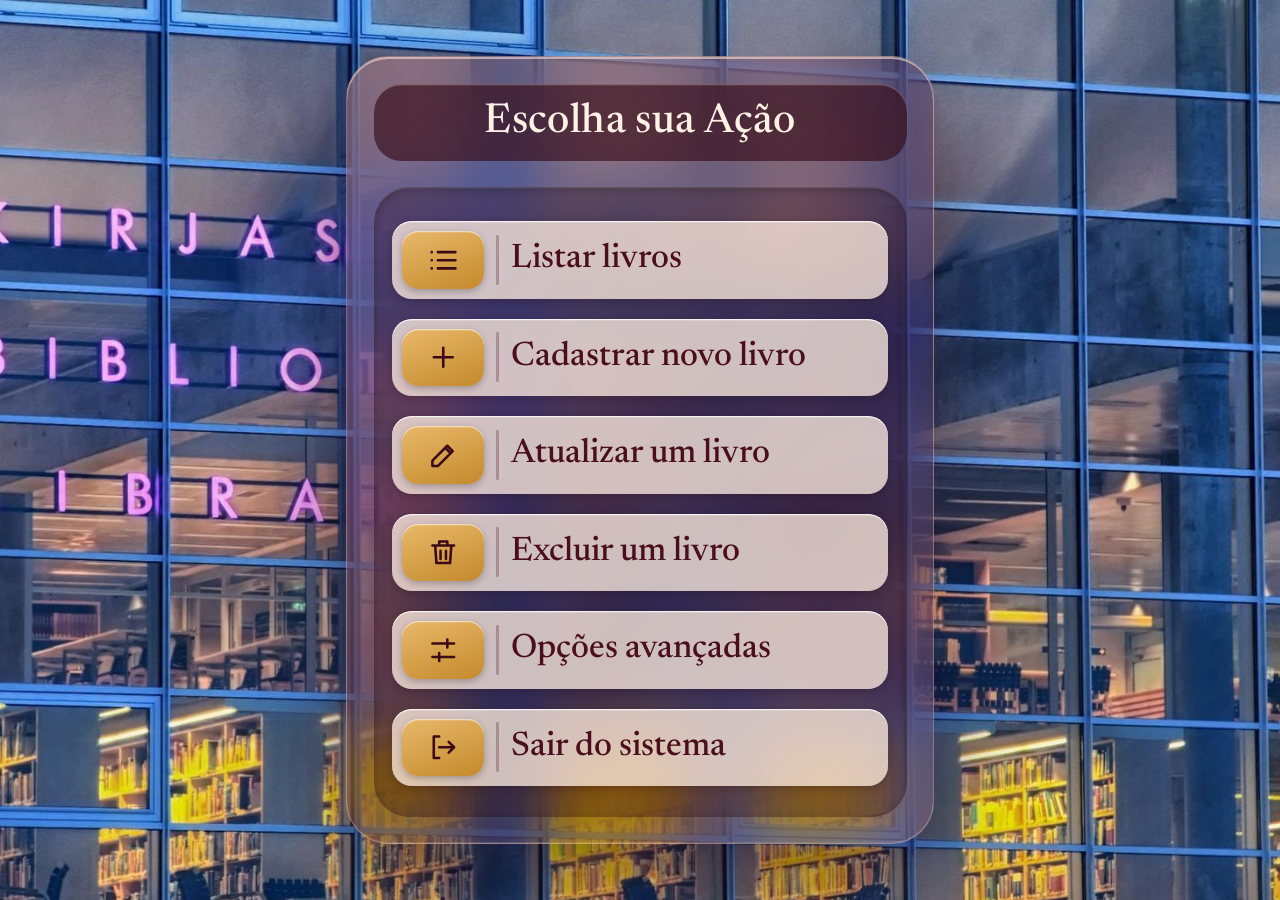
<file: src/ui/web/index.html>
<!doctype html>
<html lang="pt-BR">
<head>
  <meta charset="utf-8">
  <meta name="viewport" content="width=device-width, initial-scale=1">
  <title>Sistema da Biblioteca</title>
  <meta name="theme-color" content="#320812">

  <!-- Fonte do projeto (Newsreader). Sem internet, o navegador usa Palatino/Georgia. -->
  <link rel="preconnect" href="https://fonts.googleapis.com">
  <link rel="preconnect" href="https://fonts.gstatic.com" crossorigin>
  <link href="https://fonts.googleapis.com/css2?family=Newsreader:opsz,wght@6..72,400;6..72,500;6..72,600&display=swap" rel="stylesheet">

  <link rel="stylesheet" href="css/estilos.css">
  <script src="js/app.js" defer></script>
</head>
<body>

  <!-- Ícones (cada um é usado com <use href="#i-nome">) -->
  <svg width="0" height="0" style="position:absolute" aria-hidden="true" focusable="false">
    <symbol id="i-lista" viewBox="0 0 24 24"><path d="M8 6h13M8 12h13M8 18h13M3.5 6h.01M3.5 12h.01M3.5 18h.01"/></symbol>
    <symbol id="i-mais" viewBox="0 0 24 24"><path d="M12 5v14M5 12h14"/></symbol>
    <symbol id="i-lapis" viewBox="0 0 24 24"><path d="M4 20h4L19 9l-4-4L4 16v4zM13.5 6.5l4 4"/></symbol>
    <symbol id="i-lixeira" viewBox="0 0 24 24"><path d="M4 7h16M10 11v6M14 11v6M6 7l1 13h10l1-13M9 7V4h6v3"/></symbol>
    <symbol id="i-ajustes" viewBox="0 0 24 24"><path d="M4 7h16M4 17h16M15 4v6M9 14v6"/></symbol>
    <symbol id="i-sair" viewBox="0 0 24 24"><path d="M9 4H5v16h4M16 8l4 4-4 4M20 12H9"/></symbol>
    <symbol id="i-usuario" viewBox="0 0 24 24"><path d="M12 11a4 4 0 1 0 0-8 4 4 0 0 0 0 8zM4 21c0-4 3.6-7 8-7s8 3 8 7"/></symbol>
    <symbol id="i-banco" viewBox="0 0 24 24"><path d="M4 5.5C4 4.1 7.6 3 12 3s8 1.1 8 2.5S16.4 8 12 8 4 6.9 4 5.5zM4 5.5v6C4 12.9 7.6 14 12 14M20 5.5V10M4 11.5v6C4 18.9 7.6 20 12 20M16 17h6M19 14v6"/></symbol>
    <symbol id="i-juncao" viewBox="0 0 24 24"><path d="M9 7a5 5 0 1 0 0 10 5 5 0 0 0 0-10zm6 0a5 5 0 1 0 0 10 5 5 0 0 0 0-10z"/></symbol>
    <symbol id="i-grafico" viewBox="0 0 24 24"><path d="M5 20V4M5 20h15M9 16v-4M13 16V8M17 16v-6"/></symbol>
    <symbol id="i-busca" viewBox="0 0 24 24"><path d="M10.5 18a7.5 7.5 0 1 0 0-15 7.5 7.5 0 0 0 0 15zM16 16l5 5"/></symbol>
    <symbol id="i-auditoria" viewBox="0 0 24 24"><path d="M9 4h6v3H9zM7 5.5H5v15h14v-15h-2M9 14l2 2 4-4"/></symbol>
    <symbol id="i-alerta" viewBox="0 0 24 24"><path d="M12 4l9 16H3zM12 10v4M12 17h.01"/></symbol>
    <symbol id="i-usuarios" viewBox="0 0 24 24"><path d="M9 11a3.5 3.5 0 1 0 0-7 3.5 3.5 0 0 0 0 7zM2.5 20c0-3.5 2.8-6 6.5-6s6.5 2.5 6.5 6M16 4.2a3.5 3.5 0 0 1 0 6.6M18 14.3c2 .8 3.5 2.7 3.5 5.7"/></symbol>
    <symbol id="i-faixa" viewBox="0 0 24 24"><path d="M3 12h18M3 7v10M21 7v10M12 9v6"/></symbol>
    <symbol id="i-cruzar" viewBox="0 0 24 24"><path d="M3 7h4c3 0 4 2 5 5s2 5 5 5h4M3 17h4c1 0 2-.4 2.7-1.2M14.3 8.2C15 7.4 16 7 17 7h4M18 4l3 3-3 3M18 14l3 3-3 3"/></symbol>
    <symbol id="i-voltar" viewBox="0 0 24 24"><path d="M10 6l-6 6 6 6M4 12h16"/></symbol>
  </svg>

  <!-- Fundo: carrossel de fotos (controlado por js/app.js) -->
  <div class="fundo" aria-hidden="true">
    <div class="fundo__camada"></div>
    <div class="fundo__camada"></div>
    <div class="fundo__vinheta"></div>
  </div>

  <main class="app">

    <!-- ============ TELA PRINCIPAL (CRUD) ============ -->
    <section class="tela" id="tela-principal" aria-labelledby="titulo-principal">
      <div class="cartao">
        <header class="titulo">
          <h1 id="titulo-principal" tabindex="-1">Escolha sua Ação</h1>
        </header>

        <div class="painel">
          <ul class="lista">
            <li>
              <button type="button" class="item" data-acao="listar-livros">
                <span class="item__icone" aria-hidden="true"><svg class="icone"><use href="#i-lista"/></svg></span>
                <span class="item__divisor" aria-hidden="true"></span>
                <span class="item__texto">Listar livros</span>
              </button>
            </li>
            <li>
              <button type="button" class="item" data-acao="cadastrar-livro">
                <span class="item__icone" aria-hidden="true"><svg class="icone"><use href="#i-mais"/></svg></span>
                <span class="item__divisor" aria-hidden="true"></span>
                <span class="item__texto">Cadastrar novo livro</span>
              </button>
            </li>
            <li>
              <button type="button" class="item" data-acao="atualizar-livro">
                <span class="item__icone" aria-hidden="true"><svg class="icone"><use href="#i-lapis"/></svg></span>
                <span class="item__divisor" aria-hidden="true"></span>
                <span class="item__texto">Atualizar um livro</span>
              </button>
            </li>
            <li>
              <button type="button" class="item" data-acao="excluir-livro">
                <span class="item__icone" aria-hidden="true"><svg class="icone"><use href="#i-lixeira"/></svg></span>
                <span class="item__divisor" aria-hidden="true"></span>
                <span class="item__texto">Excluir um livro</span>
              </button>
            </li>
            <li>
              <button type="button" class="item" data-acao="abrir-avancadas">
                <span class="item__icone" aria-hidden="true"><svg class="icone"><use href="#i-ajustes"/></svg></span>
                <span class="item__divisor" aria-hidden="true"></span>
                <span class="item__texto">Opções avançadas</span>
              </button>
            </li>
            <li>
              <button type="button" class="item" data-acao="sair">
                <span class="item__icone" aria-hidden="true"><svg class="icone"><use href="#i-sair"/></svg></span>
                <span class="item__divisor" aria-hidden="true"></span>
                <span class="item__texto">Sair do sistema</span>
              </button>
            </li>
          </ul>
        </div>
      </div>
    </section>

    <!-- ============ AÇÕES AVANÇADAS (lista com slider) ============ -->
    <section class="tela" id="tela-avancada" aria-labelledby="titulo-avancada" hidden>
      <div class="cartao cartao--largo">
        <header class="titulo">
          <h1 id="titulo-avancada" tabindex="-1">Ações Avançadas</h1>
        </header>

        <div class="corpo">
          <div class="painel painel--rolavel">
            <ul class="lista lista--rolavel" id="lista-avancada">
              <li>
                <button type="button" class="item item--longo" data-acao="total-por-autor">
                  <span class="item__icone" aria-hidden="true"><svg class="icone"><use href="#i-usuario"/></svg></span>
                  <span class="item__divisor" aria-hidden="true"></span>
                  <span class="item__texto">Consultar total de livros por autor (FUNCTION)</span>
                </button>
              </li>
              <li>
                <button type="button" class="item item--longo" data-acao="cadastrar-via-procedure">
                  <span class="item__icone" aria-hidden="true"><svg class="icone"><use href="#i-banco"/></svg></span>
                  <span class="item__divisor" aria-hidden="true"></span>
                  <span class="item__texto">Cadastrar livro via PROCEDURE</span>
                </button>
              </li>
              <li>
                <button type="button" class="item item--longo" data-acao="consultas-join">
                  <span class="item__icone" aria-hidden="true"><svg class="icone"><use href="#i-juncao"/></svg></span>
                  <span class="item__divisor" aria-hidden="true"></span>
                  <span class="item__texto">Consultas com JOIN (Atividade 3 - schema biblioteca)</span>
                </button>
              </li>
              <li>
                <button type="button" class="item item--longo" data-acao="estatisticas-genero">
                  <span class="item__icone" aria-hidden="true"><svg class="icone"><use href="#i-grafico"/></svg></span>
                  <span class="item__divisor" aria-hidden="true"></span>
                  <span class="item__texto">Relatório Gerencial: Estatísticas por Gênero</span>
                </button>
              </li>
              <li>
                <button type="button" class="item item--longo" data-acao="busca-catalogo">
                  <span class="item__icone" aria-hidden="true"><svg class="icone"><use href="#i-busca"/></svg></span>
                  <span class="item__divisor" aria-hidden="true"></span>
                  <span class="item__texto">Buscar no Catálogo Completo (Palavra-chave)</span>
                </button>
              </li>
              <li>
                <button type="button" class="item item--longo" data-acao="estantes-vazias">
                  <span class="item__icone" aria-hidden="true"><svg class="icone"><use href="#i-auditoria"/></svg></span>
                  <span class="item__divisor" aria-hidden="true"></span>
                  <span class="item__texto">Auditoria: Listar Estantes Vazias</span>
                </button>
              </li>
              <li>
                <button type="button" class="item item--longo" data-acao="acervo-critico">
                  <span class="item__icone" aria-hidden="true"><svg class="icone"><use href="#i-alerta"/></svg></span>
                  <span class="item__divisor" aria-hidden="true"></span>
                  <span class="item__texto">Análise de Acervo Crítico</span>
                </button>
              </li>
              <li>
                <button type="button" class="item item--longo" data-acao="autores-unicos">
                  <span class="item__icone" aria-hidden="true"><svg class="icone"><use href="#i-usuarios"/></svg></span>
                  <span class="item__divisor" aria-hidden="true"></span>
                  <span class="item__texto">Listar Autores Únicos</span>
                </button>
              </li>
              <li>
                <button type="button" class="item item--longo" data-acao="faixa-exemplares">
                  <span class="item__icone" aria-hidden="true"><svg class="icone"><use href="#i-faixa"/></svg></span>
                  <span class="item__divisor" aria-hidden="true"></span>
                  <span class="item__texto">Buscar Livros por Faixa de Exemplares</span>
                </button>
              </li>
              <li>
                <button type="button" class="item item--longo" data-acao="autores-multigenero">
                  <span class="item__icone" aria-hidden="true"><svg class="icone"><use href="#i-cruzar"/></svg></span>
                  <span class="item__divisor" aria-hidden="true"></span>
                  <span class="item__texto">Relatório de Autores Multigênero</span>
                </button>
              </li>
              <li>
                <button type="button" class="item" data-acao="voltar-crud">
                  <span class="item__icone" aria-hidden="true"><svg class="icone"><use href="#i-voltar"/></svg></span>
                  <span class="item__divisor" aria-hidden="true"></span>
                  <span class="item__texto">Voltar ao CRUD</span>
                </button>
              </li>
              <li>
                <button type="button" class="item" data-acao="sair">
                  <span class="item__icone" aria-hidden="true"><svg class="icone"><use href="#i-sair"/></svg></span>
                  <span class="item__divisor" aria-hidden="true"></span>
                  <span class="item__texto">Sair do Sistema</span>
                </button>
              </li>
            </ul>
          </div>

          <!-- Slider (barra de rolagem personalizada, ligada à lista ao lado) -->
          <div class="slider" id="slider-avancada" aria-hidden="true">
            <div class="slider__trilho"><div class="slider__alca"></div></div>
          </div>
        </div>
      </div>
    </section>

    <!-- ============ 1. LISTAR LIVROS ============ -->
    <section class="tela" id="tela-listagem" aria-labelledby="titulo-listagem" hidden>
      <div class="cartao cartao--catalogo">
        <header class="titulo">
          <h1 id="titulo-listagem" tabindex="-1">Listar Livros</h1>
        </header>

        <div class="catalogo-info">
          <p id="catalogo-resumo" aria-live="polite">Acervo ainda não consultado.</p>
          <p id="catalogo-pendencias" class="catalogo-info__pendencias" aria-live="polite" hidden></p>
        </div>

        <div class="corpo corpo--catalogo">
          <div class="painel painel--rolavel painel--catalogo">
            <div class="catalogo-scroll" id="lista-livros" aria-live="polite">
              <div class="estado-vazio" id="catalogo-vazio">
                <svg class="icone estado-vazio__icone" aria-hidden="true"><use href="#i-lista"/></svg>
                <h2>Nenhum livro registrado ainda.</h2>
                <p>A listagem ficará disponível quando a API estiver conectada ao banco de dados.</p>
              </div>
            </div>
          </div>
          <!-- Mesmo controle de rolagem da tela de ações avançadas. -->
          <div class="slider" id="slider-livros" aria-hidden="true">
            <div class="slider__trilho"><div class="slider__alca"></div></div>
          </div>
        </div>

        <div class="barra-acoes">
          <button type="button" class="botao botao--secundario" data-acao="voltar-crud">Voltar ao menu</button>
          <button type="button" class="botao botao--destaque" data-acao="sincronizar-pendencias" id="botao-sincronizar" hidden>Sincronizar pendências</button>
        </div>
      </div>
    </section>

    <!-- Modelo sem dados fictícios; o JavaScript o preenche com registros reais da API. -->
    <template id="modelo-livro">
      <article class="ficha-livro">
        <dl>
          <div><dt>Nome:</dt><dd data-campo="nome"></dd></div>
          <div><dt>Gênero:</dt><dd data-campo="genero"></dd></div>
          <div><dt>Número de exemplares:</dt><dd data-campo="numero_de_exemplares"></dd></div>
          <div><dt>Autor(a):</dt><dd data-campo="autor"></dd></div>
          <div><dt>Pode ser emprestado?</dt><dd data-campo="pode_ser_emprestado"></dd></div>
        </dl>
        <span class="ficha-livro__id" data-campo="id_livro"></span>
      </article>
    </template>

    <!-- ============ 2. CADASTRAR NOVO LIVRO ============ -->
    <section class="tela" id="tela-cadastro" aria-labelledby="titulo-cadastro" hidden>
      <div class="cartao cartao--formulario">
        <header class="titulo">
          <h1 id="titulo-cadastro" tabindex="-1">Cadastrar novo livro</h1>
        </header>
        <form class="formulario-livro" id="form-cadastro">
          <div class="formulario-livro__rolagem">
            <div class="campo">
              <label for="cadastro-nome">Insira nome do livro:</label>
              <input id="cadastro-nome" name="nome" type="text" maxlength="255" autocomplete="off" required>
            </div>
            <div class="campo">
              <label for="cadastro-autor">Insira nome do autor(a):</label>
              <input id="cadastro-autor" name="autor" type="text" maxlength="255" autocomplete="off" required>
            </div>
            <div class="campo">
              <label for="cadastro-exemplares">Insira número de exemplares:</label>
              <input id="cadastro-exemplares" name="numero_de_exemplares" type="number" min="0" max="999999" step="1" required>
            </div>
            <div class="campo">
              <label for="cadastro-genero">Insira o gênero:</label>
              <input id="cadastro-genero" name="genero" type="text" maxlength="100" autocomplete="off" required>
            </div>
            <div class="campo campo--opcoes" role="radiogroup" aria-labelledby="cadastro-emprestimo-titulo">
              <span class="campo--opcoes__titulo" id="cadastro-emprestimo-titulo">Pode ser emprestado?</span>
              <div class="opcoes-radio">
                <label><input type="radio" name="pode_ser_emprestado" value="true" checked required><span>Sim</span></label>
                <label><input type="radio" name="pode_ser_emprestado" value="false"><span>Não</span></label>
              </div>
            </div>
            <div class="campo">
              <label for="cadastro-estante">ID da estante:</label>
              <input id="cadastro-estante" name="id_estante" type="number" min="1" step="1" required>
              <small>Obrigatório no banco: o livro deve pertencer a uma estante existente.</small>
            </div>
          </div>
          <p class="mensagem-formulario" id="mensagem-cadastro" role="status" aria-live="polite"></p>
          <div class="barra-acoes">
            <button type="button" class="botao botao--secundario" data-acao="voltar-cadastro">Voltar</button>
            <button type="submit" class="botao botao--destaque">Salvar cadastro</button>
          </div>
        </form>
      </div>
    </section>

    <!-- ============ 3. ATUALIZAR LIVRO ============ -->
    <section class="tela" id="tela-atualizacao" aria-labelledby="titulo-atualizacao" hidden>
      <div class="cartao cartao--formulario">
        <header class="titulo">
          <h1 id="titulo-atualizacao" tabindex="-1">Atualizar um livro</h1>
        </header>
        <form class="formulario-livro" id="form-atualizacao">
          <div class="formulario-livro__rolagem">
            <div class="campo">
              <label for="atualizacao-id">ID do livro que deseja atualizar:</label>
              <input id="atualizacao-id" name="id_livro" type="number" min="1" step="1" required>
            </div>
            <p class="aviso-campo">Informe os novos dados do livro. A atualização será preparada para envio à API.</p>
            <div class="campo">
              <label for="atualizacao-nome">Novo nome do livro:</label>
              <input id="atualizacao-nome" name="nome" type="text" maxlength="255" required>
            </div>
            <div class="campo">
              <label for="atualizacao-autor">Novo nome do autor(a):</label>
              <input id="atualizacao-autor" name="autor" type="text" maxlength="255" required>
            </div>
            <div class="campo">
              <label for="atualizacao-exemplares">Novo número de exemplares:</label>
              <input id="atualizacao-exemplares" name="numero_de_exemplares" type="number" min="0" max="999999" step="1" required>
            </div>
            <div class="campo">
              <label for="atualizacao-genero">Novo gênero:</label>
              <input id="atualizacao-genero" name="genero" type="text" maxlength="100" required>
            </div>
            <div class="campo campo--opcoes" role="radiogroup" aria-labelledby="atualizacao-emprestimo-titulo">
              <span class="campo--opcoes__titulo" id="atualizacao-emprestimo-titulo">Pode ser emprestado?</span>
              <div class="opcoes-radio">
                <label><input type="radio" name="pode_ser_emprestado" value="true" checked required><span>Sim</span></label>
                <label><input type="radio" name="pode_ser_emprestado" value="false"><span>Não</span></label>
              </div>
            </div>
          </div>
          <p class="mensagem-formulario" id="mensagem-atualizacao" role="status" aria-live="polite"></p>
          <div class="barra-acoes">
            <button type="button" class="botao botao--secundario" data-acao="voltar-crud">Voltar</button>
            <button type="submit" class="botao botao--destaque">Salvar alteração</button>
          </div>
        </form>
      </div>
    </section>

    <!-- ============ 4. EXCLUIR LIVRO ============ -->
    <section class="tela" id="tela-exclusao" aria-labelledby="titulo-exclusao" hidden>
      <div class="cartao cartao--exclusao">
        <header class="titulo">
          <h1 id="titulo-exclusao" tabindex="-1">Excluir um livro</h1>
        </header>
        <form class="formulario-livro" id="form-exclusao">
          <div class="formulario-livro__rolagem">
            <div class="campo">
              <label for="exclusao-tipo">Como deseja identificar o livro?</label>
              <select id="exclusao-tipo" name="tipo_identificador">
                <option value="id">Pelo ID do livro</option>
                <option value="nome">Pelo nome do livro</option>
              </select>
            </div>
            <div class="campo">
              <label for="exclusao-valor" id="exclusao-label">Insira o ID do livro:</label>
              <input id="exclusao-valor" name="identificador" type="text" inputmode="numeric" maxlength="255" required autocomplete="off">
            </div>
            <p class="aviso-campo">A exclusão só será confirmada quando o servidor responder. Nomes repetidos precisam ser identificados pelo ID antes da remoção.</p>
          </div>
          <p class="mensagem-formulario" id="mensagem-exclusao" role="status" aria-live="polite"></p>
          <div class="barra-acoes">
            <button type="button" class="botao botao--secundario" data-acao="voltar-crud">Voltar</button>
            <button type="submit" class="botao botao--perigo">Solicitar exclusão</button>
          </div>
        </form>
      </div>
    </section>

    <!-- ============ AVANÇADA: CONSULTA POR AUTOR (FUNCTION) ============ -->
    <section class="tela" id="tela-autor" aria-labelledby="titulo-autor" hidden>
      <div class="cartao cartao--catalogo cartao--autor">
        <header class="titulo">
          <h1 id="titulo-autor" tabindex="-1">Consultar livro por autor</h1>
        </header>
        <form id="form-autor" class="formulario-consulta">
          <div class="campo">
            <label for="autor-nome">Insira nome do autor(a):</label>
            <input id="autor-nome" name="autor" type="text" maxlength="255" autocomplete="off" required>
          </div>
          <button class="botao botao--destaque" type="submit" id="botao-buscar-autor">Buscar</button>
        </form>
        <p class="resumo-consulta" id="resumo-autor" role="status" aria-live="polite">Digite um nome para consultar o acervo por autor.</p>
        <div class="corpo corpo--catalogo">
          <div class="painel painel--rolavel painel--catalogo">
            <div class="catalogo-scroll" id="lista-autor" aria-live="polite">
              <div class="estado-vazio">
                <svg class="icone estado-vazio__icone" aria-hidden="true"><use href="#i-busca"/></svg>
                <h2>Aguardando pesquisa</h2>
                <p>Insira o nome de um autor e clique em Buscar.</p>
              </div>
            </div>
          </div>
          <div class="slider" id="slider-autor" aria-hidden="true">
            <div class="slider__trilho"><div class="slider__alca"></div></div>
          </div>
        </div>
        <div class="barra-acoes">
          <button type="button" class="botao botao--secundario" data-acao="voltar-avancadas">Voltar às ações avançadas</button>
        </div>
      </div>
    </section>

    <!-- ============ AVANÇADA: SUBMENU DAS CINCO JUNÇÕES ============ -->
    <section class="tela" id="tela-joins" aria-labelledby="titulo-joins" hidden>
      <div class="cartao cartao--joins">
        <header class="titulo">
          <h1 id="titulo-joins" tabindex="-1">Consultas com JOIN</h1>
        </header>
        <div class="painel painel--joins">
          <ul class="lista lista--joins">
            <li><button type="button" class="item item--join" data-join="natural">
              <span class="item__icone" aria-hidden="true"><svg class="icone"><use href="#i-juncao"/></svg></span>
              <span class="item__divisor" aria-hidden="true"></span>
              <span class="item__texto">Natural Join <small>Livros × Estantes</small></span>
            </button></li>
            <li><button type="button" class="item item--join" data-join="inner">
              <span class="item__icone" aria-hidden="true"><svg class="icone"><use href="#i-juncao"/></svg></span>
              <span class="item__divisor" aria-hidden="true"></span>
              <span class="item__texto">Inner Join <small>Estantes × Espaços</small></span>
            </button></li>
            <li><button type="button" class="item item--join" data-join="left">
              <span class="item__icone" aria-hidden="true"><svg class="icone"><use href="#i-juncao"/></svg></span>
              <span class="item__divisor" aria-hidden="true"></span>
              <span class="item__texto">Left Outer Join <small>Espaços × Estantes</small></span>
            </button></li>
            <li><button type="button" class="item item--join" data-join="right">
              <span class="item__icone" aria-hidden="true"><svg class="icone"><use href="#i-juncao"/></svg></span>
              <span class="item__divisor" aria-hidden="true"></span>
              <span class="item__texto">Right Outer Join <small>Espaços × Estantes</small></span>
            </button></li>
            <li><button type="button" class="item item--join" data-join="full">
              <span class="item__icone" aria-hidden="true"><svg class="icone"><use href="#i-juncao"/></svg></span>
              <span class="item__divisor" aria-hidden="true"></span>
              <span class="item__texto">Full Outer Join <small>Espaços × Estantes</small></span>
            </button></li>
            <li><button type="button" class="item item--join" data-acao="voltar-avancadas">
              <span class="item__icone" aria-hidden="true"><svg class="icone"><use href="#i-voltar"/></svg></span>
              <span class="item__divisor" aria-hidden="true"></span>
              <span class="item__texto">Voltar ao menu</span>
            </button></li>
          </ul>
        </div>
      </div>
    </section>

    <!-- ============ AVANÇADA: RESULTADO DA JUNÇÃO SELECIONADA ============ -->
    <section class="tela" id="tela-join-resultado" aria-labelledby="titulo-join-resultado" hidden>
      <div class="cartao cartao--catalogo cartao--join-resultado">
        <header class="titulo">
          <h1 id="titulo-join-resultado" tabindex="-1">Resultado da JOIN</h1>
        </header>
        <p class="resumo-consulta" id="resumo-join" role="status" aria-live="polite"></p>
        <div class="corpo corpo--catalogo">
          <div class="painel painel--rolavel painel--catalogo">
            <div class="catalogo-scroll" id="lista-join" aria-live="polite"></div>
          </div>
          <div class="slider" id="slider-join" aria-hidden="true">
            <div class="slider__trilho"><div class="slider__alca"></div></div>
          </div>
        </div>
        <div class="barra-acoes">
          <button type="button" class="botao botao--secundario" data-acao="voltar-joins">Voltar às JOINs</button>
        </div>
      </div>
    </section>

    <!-- ============ AVANÇADA: RELATÓRIO GERENCIAL POR GÊNERO ============ -->
    <section class="tela" id="tela-relatorio-genero" aria-labelledby="titulo-relatorio-genero" hidden>
      <div class="cartao cartao--catalogo cartao--relatorio">
        <header class="titulo">
          <h1 id="titulo-relatorio-genero" tabindex="-1">Relatório por Gênero</h1>
        </header>
        <form id="form-relatorio-genero" class="formulario-consulta">
          <div class="campo">
            <label for="media-minima-genero">Média mínima de exemplares:</label>
            <input id="media-minima-genero" name="media_minima" type="number" min="0" step="any" inputmode="decimal" placeholder="Ex.: 5" required>
            <small>Serão mostrados somente os gêneros cuja média de exemplares por livro seja maior que o valor informado.</small>
          </div>
          <button type="submit" class="botao botao--destaque" id="botao-relatorio-genero">Gerar relatório</button>
        </form>
        <p class="resumo-consulta" id="resumo-relatorio-genero" role="status" aria-live="polite">Informe um valor para consultar as estatísticas por gênero.</p>
        <div class="corpo corpo--catalogo">
          <div class="painel painel--rolavel painel--catalogo">
            <div class="catalogo-scroll" id="lista-relatorio-genero" aria-live="polite">
              <div class="estado-vazio">
                <svg class="icone estado-vazio__icone" aria-hidden="true"><use href="#i-grafico"/></svg>
                <h2>Aguardando o filtro</h2>
                <p>O resultado mostrará a média, o mínimo e o máximo de exemplares para cada gênero encontrado.</p>
              </div>
            </div>
          </div>
          <div class="slider" id="slider-relatorio-genero" aria-hidden="true">
            <div class="slider__trilho"><div class="slider__alca"></div></div>
          </div>
        </div>
        <div class="barra-acoes">
          <button type="button" class="botao botao--secundario" data-acao="voltar-avancadas">Voltar às ações avançadas</button>
        </div>
      </div>
    </section>

    <!-- ============ AVANÇADA: BUSCA DE PALAVRA-CHAVE NO CATÁLOGO ============ -->
    <section class="tela" id="tela-busca-catalogo" aria-labelledby="titulo-busca-catalogo" hidden>
      <div class="cartao cartao--catalogo cartao--busca-catalogo">
        <header class="titulo">
          <h1 id="titulo-busca-catalogo" tabindex="-1">Buscar no Catálogo</h1>
        </header>
        <form id="form-busca-catalogo" class="formulario-consulta">
          <div class="campo">
            <label for="termo-catalogo">Título ou nome do autor:</label>
            <input id="termo-catalogo" name="termo" type="text" maxlength="255" placeholder="Digite uma palavra-chave" autocomplete="off" required>
            <small>A busca não diferencia maiúsculas e minúsculas e encontra correspondências parciais.</small>
          </div>
          <button type="submit" class="botao botao--destaque" id="botao-busca-catalogo">Buscar obras</button>
        </form>
        <p class="resumo-consulta" id="resumo-busca-catalogo" role="status" aria-live="polite">Digite uma palavra-chave para consultar os títulos e autores.</p>
        <div class="corpo corpo--catalogo">
          <div class="painel painel--rolavel painel--catalogo">
            <div class="catalogo-scroll" id="lista-busca-catalogo" aria-live="polite">
              <div class="estado-vazio">
                <svg class="icone estado-vazio__icone" aria-hidden="true"><use href="#i-busca"/></svg>
                <h2>Aguardando pesquisa</h2>
                <p>As obras encontradas aparecerão aqui com seus dados do catálogo completo.</p>
              </div>
            </div>
          </div>
          <div class="slider" id="slider-busca-catalogo" aria-hidden="true">
            <div class="slider__trilho"><div class="slider__alca"></div></div>
          </div>
        </div>
        <div class="barra-acoes">
          <button type="button" class="botao botao--secundario" data-acao="voltar-avancadas">Voltar às ações avançadas</button>
        </div>
      </div>
    </section>

    <!-- ============ AVANÇADA: AUDITORIA DE ESTANTES SEM LIVROS (EXCEPT) ============ -->
    <section class="tela" id="tela-estantes-vazias" aria-labelledby="titulo-estantes-vazias" hidden>
      <div class="cartao cartao--catalogo cartao--estantes-vazias">
        <header class="titulo">
          <h1 id="titulo-estantes-vazias" tabindex="-1">Estantes Vazias</h1>
        </header>
        <p class="resumo-consulta" id="resumo-estantes-vazias" role="status" aria-live="polite">A auditoria identifica estantes sem nenhum livro associado.</p>
        <div class="corpo corpo--catalogo">
          <div class="painel painel--rolavel painel--catalogo">
            <div class="catalogo-scroll" id="lista-estantes-vazias" aria-live="polite">
              <div class="estado-vazio">
                <svg class="icone estado-vazio__icone" aria-hidden="true"><use href="#i-auditoria"/></svg>
                <h2>Aguardando auditoria</h2>
                <p>As estantes sem livros aparecerão aqui, com ID e domínio.</p>
              </div>
            </div>
          </div>
          <div class="slider" id="slider-estantes-vazias" aria-hidden="true">
            <div class="slider__trilho"><div class="slider__alca"></div></div>
          </div>
        </div>
        <div class="barra-acoes">
          <button type="button" class="botao botao--destaque" data-acao="estantes-vazias">Consultar novamente</button>
          <button type="button" class="botao botao--secundario" data-acao="voltar-avancadas">Voltar</button>
        </div>
      </div>
    </section>

    <!-- ============ AVANÇADA: ANÁLISE DE ACERVO CRÍTICO (CTE / SOME) ============ -->
    <section class="tela" id="tela-acervo-critico" aria-labelledby="titulo-acervo-critico" hidden>
      <div class="cartao cartao--catalogo cartao--acervo-critico">
        <header class="titulo">
          <h1 id="titulo-acervo-critico" tabindex="-1">Análise de Acervo Crítico</h1>
        </header>
        <form id="form-acervo-critico" class="formulario-consulta">
          <div class="campo">
            <label for="acervo-genero-alvo">Domínio das estantes:</label>
            <input id="acervo-genero-alvo" name="genero_alvo" type="text" maxlength="100" autocomplete="off" placeholder="Ex.: Literatura" required>
            <small>Corresponde ao campo domínio_lado_1 da estante (parâmetro genero_alvo no Python).</small>
          </div>
          <div class="campo">
            <label for="acervo-genero-comparacao">Gênero dos livros para comparação:</label>
            <input id="acervo-genero-comparacao" name="genero_comparacao" type="text" maxlength="100" autocomplete="off" placeholder="Ex.: Ficção" required>
            <small>Mostra livros nas estantes selecionadas com mais exemplares do que pelo menos um livro deste gênero.</small>
          </div>
          <button type="submit" class="botao botao--destaque" id="botao-acervo-critico">Analisar acervo</button>
        </form>
        <p class="resumo-consulta" id="resumo-acervo-critico" role="status" aria-live="polite">Preencha os dois parâmetros da análise.</p>
        <div class="corpo corpo--catalogo">
          <div class="painel painel--rolavel painel--catalogo">
            <div class="catalogo-scroll" id="lista-acervo-critico" aria-live="polite">
              <div class="estado-vazio">
                <svg class="icone estado-vazio__icone" aria-hidden="true"><use href="#i-alerta"/></svg>
                <h2>Aguardando os filtros</h2>
                <p>Serão exibidos os títulos e as quantidades de exemplares retornados pelo SQL.</p>
              </div>
            </div>
          </div>
          <div class="slider" id="slider-acervo-critico" aria-hidden="true">
            <div class="slider__trilho"><div class="slider__alca"></div></div>
          </div>
        </div>
        <div class="barra-acoes">
          <button type="button" class="botao botao--secundario" data-acao="voltar-avancadas">Voltar às ações avançadas</button>
        </div>
      </div>
    </section>

    <!-- ============ AVANÇADA: LISTA DE AUTORES ÚNICOS (DISTINCT) ============ -->
    <section class="tela" id="tela-autores-unicos" aria-labelledby="titulo-autores-unicos" hidden>
      <div class="cartao cartao--catalogo cartao--autores-unicos">
        <header class="titulo">
          <h1 id="titulo-autores-unicos" tabindex="-1">Autores Únicos</h1>
        </header>
        <p class="resumo-consulta" id="resumo-autores-unicos" role="status" aria-live="polite">Cada autor cadastrado aparece uma vez, em ordem alfabética.</p>
        <div class="corpo corpo--catalogo">
          <div class="painel painel--rolavel painel--catalogo">
            <div class="catalogo-scroll" id="lista-autores-unicos" aria-live="polite">
              <div class="estado-vazio">
                <svg class="icone estado-vazio__icone" aria-hidden="true"><use href="#i-usuarios"/></svg>
                <h2>Aguardando consulta</h2>
                <p>Os nomes distintos dos autores aparecerão aqui quando a API estiver disponível.</p>
              </div>
            </div>
          </div>
          <div class="slider" id="slider-autores-unicos" aria-hidden="true">
            <div class="slider__trilho"><div class="slider__alca"></div></div>
          </div>
        </div>
        <div class="barra-acoes">
          <button type="button" class="botao botao--destaque" data-acao="autores-unicos">Consultar novamente</button>
          <button type="button" class="botao botao--secundario" data-acao="voltar-avancadas">Voltar</button>
        </div>
      </div>
    </section>

    <!-- ============ AVANÇADA: LIVROS POR FAIXA DE EXEMPLARES (BETWEEN) ============ -->
    <section class="tela" id="tela-faixa-exemplares" aria-labelledby="titulo-faixa-exemplares" hidden>
      <div class="cartao cartao--catalogo cartao--faixa-exemplares">
        <header class="titulo">
          <h1 id="titulo-faixa-exemplares" tabindex="-1">Livros por Faixa de Exemplares</h1>
        </header>
        <form id="form-faixa-exemplares" class="formulario-consulta">
          <div class="campos-em-linha">
            <div class="campo">
              <label for="faixa-minimo">Mínimo de exemplares:</label>
              <input id="faixa-minimo" name="minimo" type="number" min="0" step="1" inputmode="numeric" placeholder="Ex.: 2" required>
            </div>
            <div class="campo">
              <label for="faixa-maximo">Máximo de exemplares:</label>
              <input id="faixa-maximo" name="maximo" type="number" min="0" step="1" inputmode="numeric" placeholder="Ex.: 10" required>
            </div>
          </div>
          <p class="formulario-consulta__dica">Os dois limites estão incluídos na busca. As obras serão ordenadas da maior para a menor quantidade de exemplares.</p>
          <button type="submit" class="botao botao--destaque" id="botao-faixa-exemplares">Buscar livros</button>
        </form>
        <p class="resumo-consulta" id="resumo-faixa-exemplares" role="status" aria-live="polite">Informe o mínimo e o máximo de exemplares para consultar os livros.</p>
        <div class="corpo corpo--catalogo">
          <div class="painel painel--rolavel painel--catalogo">
            <div class="catalogo-scroll" id="lista-faixa-exemplares" aria-live="polite">
              <div class="estado-vazio">
                <svg class="icone estado-vazio__icone" aria-hidden="true"><use href="#i-faixa"/></svg>
                <h2>Aguardando os limites</h2>
                <p>Os livros encontrados aparecerão aqui com título, autor e número de exemplares.</p>
              </div>
            </div>
          </div>
          <div class="slider" id="slider-faixa-exemplares" aria-hidden="true">
            <div class="slider__trilho"><div class="slider__alca"></div></div>
          </div>
        </div>
        <div class="barra-acoes">
          <button type="button" class="botao botao--secundario" data-acao="voltar-avancadas">Voltar às ações avançadas</button>
        </div>
      </div>
    </section>

    <!-- ============ AVANÇADA: AUTORES QUE ESCREVEM DOIS GÊNEROS (INTERSECT) ============ -->
    <section class="tela" id="tela-autores-multigenero" aria-labelledby="titulo-autores-multigenero" hidden>
      <div class="cartao cartao--catalogo cartao--autores-multigenero">
        <header class="titulo">
          <h1 id="titulo-autores-multigenero" tabindex="-1">Autores Multigênero</h1>
        </header>
        <form id="form-autores-multigenero" class="formulario-consulta">
          <div class="campo">
            <label for="multigenero-genero1">Primeiro gênero:</label>
            <input id="multigenero-genero1" name="genero1" type="text" maxlength="100" autocomplete="off" placeholder="Ex.: Fantasia" required>
          </div>
          <div class="campo">
            <label for="multigenero-genero2">Segundo gênero:</label>
            <input id="multigenero-genero2" name="genero2" type="text" maxlength="100" autocomplete="off" placeholder="Ex.: Terror" required>
          </div>
          <p class="formulario-consulta__dica">O relatório apresenta uma vez cada autor que tenha pelo menos uma obra cadastrada em cada um dos dois gêneros informados.</p>
          <button type="submit" class="botao botao--destaque" id="botao-autores-multigenero">Gerar relatório</button>
        </form>
        <p class="resumo-consulta" id="resumo-autores-multigenero" role="status" aria-live="polite">Informe dois gêneros para encontrar os autores em comum.</p>
        <div class="corpo corpo--catalogo">
          <div class="painel painel--rolavel painel--catalogo">
            <div class="catalogo-scroll" id="lista-autores-multigenero" aria-live="polite">
              <div class="estado-vazio">
                <svg class="icone estado-vazio__icone" aria-hidden="true"><use href="#i-cruzar"/></svg>
                <h2>Aguardando os gêneros</h2>
                <p>Os autores encontrados pela operação INTERSECT aparecerão aqui, sem repetições.</p>
              </div>
            </div>
          </div>
          <div class="slider" id="slider-autores-multigenero" aria-hidden="true">
            <div class="slider__trilho"><div class="slider__alca"></div></div>
          </div>
        </div>
        <div class="barra-acoes">
          <button type="button" class="botao botao--secundario" data-acao="voltar-avancadas">Voltar às ações avançadas</button>
        </div>
      </div>
    </section>

    <!-- ============ TELA DE DESPEDIDA (aparece quando o navegador não deixa o script fechar a aba) ============ -->
    <section class="tela" id="tela-saida" aria-labelledby="titulo-saida" hidden>
      <div class="cartao cartao--aviso">
        <header class="titulo">
          <h1 id="titulo-saida" tabindex="-1">Sistema encerrado</h1>
        </header>
        <div class="painel painel--aviso">
          <p>Você já pode fechar esta aba do navegador.</p>
          <button type="button" class="item" data-acao="reabrir">
            <span class="item__icone" aria-hidden="true"><svg class="icone"><use href="#i-voltar"/></svg></span>
            <span class="item__divisor" aria-hidden="true"></span>
            <span class="item__texto">Voltar ao sistema</span>
          </button>
        </div>
      </div>
    </section>

  </main>
</body>
</html>
</file>
<file: Interface-biblioteca/css/estilos.css>
/* ==========================================================================
   Sistema da Biblioteca · estilo "vidro fosco" (Liquid Glass)
   Paleta: Bordô e Latão
   ========================================================================== */

:root {
  /* Tamanho base: 1 "px de projeto" = --u. O desenho foi feito em 1280x720;
     tudo escala com a janela (limitado pela altura ou pela largura). */
  --u: min(0.13889vh, 0.19vw);

  /* --- Paleta Bordô e Latão ---------------------------------------------- */
  --vidro:          rgba(90, 20, 36, 0.36);    /* #5A1424 · corpo do vidro */
  --vidro-reflexo:  rgba(255, 214, 190, 0.30); /* brilho diagonal do vidro */
  --vidro-borda:    rgba(255, 210, 190, 0.35);
  --titulo-fundo:   rgba(50, 8, 18, 0.62);     /* #320812 */
  --titulo-texto:   #FFF1E6;
  --painel-fundo:   rgba(40, 6, 14, 0.30);     /* #28060E */
  --linha-fundo:    rgba(255, 238, 226, 0.76); /* #FFEEE2 */
  --linha-hover:    rgba(255, 247, 240, 0.94);
  --linha-texto:    #4A0E1C;
  --latao-claro:    #E8B86A;
  --latao-escuro:   #C48A2C;
  --icone-traco:    #3B0A16;
  --sombra:         rgba(30, 0, 10, 0.5);

  --fonte: "Newsreader", "Iowan Old Style", "Palatino Linotype", Palatino, Georgia, serif;
}

/* 1 rem = 10 "px de projeto", limitado entre 7.5px (legível no celular) e 11px (proporcional em telas grandes). */
html { font-size: clamp(7.5px, calc(var(--u) * 10), 11px); }

*, *::before, *::after { box-sizing: border-box; }

body {
  margin: 0;
  min-height: 100vh;
  min-height: 100dvh;
  overflow-x: hidden;
  overflow-y: auto;
  background: #1b0a10;
  color: var(--linha-texto);
  font-family: var(--fonte);
  -webkit-font-smoothing: antialiased;
}

/* ==========================================================================
   Fundo: carrossel (duas camadas que se alternam em fade)
   ========================================================================== */
.fundo {
  position: fixed;
  inset: 0;
  z-index: 0;
  overflow: hidden;
  background: radial-gradient(ellipse at 30% 20%, #4a1626 0%, #1b0a10 70%);
}

.fundo__camada {
  position: absolute;
  inset: 0;
  background-size: cover;
  background-position: center;
  opacity: 0;
  transition: opacity 1.8s ease; /* mantenha igual a FADE_MS em js/app.js */
  will-change: opacity, transform;
}
.fundo__camada--visivel { opacity: 1; }
.fundo__camada--zoom { animation: fundo-zoom 20s linear forwards; }

@keyframes fundo-zoom {
  from { transform: scale(1); }
  to   { transform: scale(1.1); }
}

.fundo__vinheta {
  position: absolute;
  inset: 0;
  background: radial-gradient(ellipse at center, rgba(0, 0, 0, 0) 45%, rgba(0, 0, 0, 0.38) 100%);
}

/* ==========================================================================
   Estrutura das telas
   ========================================================================== */
.app {
  position: relative;
  z-index: 1;
  width: 100%;
  min-height: 100vh;
  min-height: 100dvh;
  padding: 1.2rem;
  display: grid;
  place-items: center;
}

.tela {
  width: 100%;
  display: grid;
  place-items: center;
}
.tela[hidden] { display: none; }

.tela:not([hidden]) .cartao {
  animation: cartao-entrar 0.5s cubic-bezier(0.2, 0.8, 0.2, 1) both;
}
@keyframes cartao-entrar {
  from { opacity: 0; transform: translateY(1.6rem) scale(0.97); }
  to   { opacity: 1; transform: none; }
}

/* ==========================================================================
   Cartão de vidro
   ========================================================================== */
.cartao {
  width: min(49rem, 100%);
  height: auto;
  max-height: calc(100dvh - 2.4rem);
  min-height: 0;
  padding: 1.9rem;
  display: flex;
  flex-direction: column;
  gap: 1.6rem;
  border-radius: 3rem;
  border: 0.1rem solid var(--vidro-borda);
  background:
    linear-gradient(135deg,
      var(--vidro-reflexo) 0%,
      rgba(255, 255, 255, 0.05) 38%,
      rgba(255, 255, 255, 0) 62%,
      rgba(255, 214, 190, 0.14) 100%),
    var(--vidro);
  -webkit-backdrop-filter: blur(2.6rem) saturate(1.8);
  backdrop-filter: blur(2.6rem) saturate(1.8);
  box-shadow:
    0 3rem 7rem var(--sombra),
    inset 0 0.15rem 0 rgba(255, 225, 210, 0.6),
    inset 0 -0.1rem 0 rgba(255, 210, 190, 0.15);
}
.cartao--largo {
  width: min(52rem, 100%);
  height: min(64rem, calc(100dvh - 2.4rem));
}

.titulo {
  flex: none;
  min-height: 5.8rem;
  padding: 0.6rem 1.4rem;
  display: flex;
  align-items: center;
  justify-content: center;
  border-radius: 2rem;
  background: var(--titulo-fundo);
  box-shadow: inset 0 0.1rem 0 rgba(255, 225, 210, 0.3);
}
.titulo h1 {
  margin: 0;
  font-size: 3.1rem;
  font-weight: 500;
  letter-spacing: 0.01em;
  text-align: center;
  line-height: 1.1;
  color: var(--titulo-texto);
  outline: none;
}

.painel {
  flex: 1;
  min-height: 0;
  padding: 1.8rem 1.4rem;
  border-radius: 2.5rem;
  background: var(--painel-fundo);
  overflow-y: auto;
  overscroll-behavior: contain;
  scrollbar-width: thin;
  scrollbar-color: var(--latao-escuro) transparent;
  box-shadow:
    inset 0 0.2rem 0.8rem rgba(0, 0, 0, 0.25),
    inset 0 0.1rem 0 rgba(255, 225, 210, 0.18);
}

.lista {
  margin: 0;
  padding: 0;
  list-style: none;
  display: flex;
  flex-direction: column;
  gap: 1.15rem;
}
.lista > li { flex: none; }

/* Ajuste compacto na Tela Principal para acomodar todos os 7 botões sem corte */
#tela-principal .painel { padding: 1.5rem 1.4rem; }
#tela-principal .lista { gap: 1rem; }
#tela-principal .item { min-height: 5.3rem; }
#tela-principal .item__icone { width: 5.8rem; height: 4.1rem; }
#tela-principal .item__divisor { height: 3.4rem; }
#tela-principal .item__texto { font-size: 2.2rem; line-height: 1.15; }

/* ==========================================================================
   Botões do menu
   ========================================================================== */
.item {
  position: relative;
  width: 100%;
  min-height: 6.2rem;
  margin: 0;
  padding: 0.6rem 3.2rem 0.6rem 0.8rem;
  display: flex;
  align-items: center;
  gap: 1rem;
  border: 0;
  border-radius: 1.6rem;
  background: var(--linha-fundo);
  color: var(--linha-texto);
  font: inherit;
  text-align: left;
  cursor: pointer;
  -webkit-tap-highlight-color: transparent;
  box-shadow:
    inset 0 0.1rem 0 rgba(255, 255, 255, 0.8),
    0 0.2rem 0.8rem rgba(30, 0, 10, 0.25);
  transition: transform 0.18s ease, background-color 0.18s ease, box-shadow 0.18s ease;
}

.item__icone {
  flex: none;
  width: 6.5rem;
  height: 4.6rem;
  display: grid;
  place-items: center;
  border-radius: 1.3rem;
  color: var(--icone-traco);
  background: linear-gradient(160deg, var(--latao-claro), var(--latao-escuro));
  box-shadow:
    inset 0 0.1rem 0 rgba(255, 255, 255, 0.6),
    0 0.2rem 0.6rem rgba(0, 0, 0, 0.25);
  transition: box-shadow 0.18s ease, filter 0.18s ease;
}

.icone {
  width: 2.6rem;
  height: 2.6rem;
  fill: none;
  stroke: currentColor;
  stroke-width: 1.9;
  stroke-linecap: round;
  stroke-linejoin: round;
}

.item__divisor {
  flex: none;
  width: 0.2rem;
  height: 4rem;
  border-radius: 0.1rem;
  background: rgba(74, 14, 28, 0.28);
}

.item__texto {
  flex: 1 1 auto;
  min-width: 0;
  font-size: 2.7rem;
  font-weight: 500;
  line-height: 1.1;
}
.item--longo .item__texto {
  font-size: 2.05rem;
  line-height: 1.15;
  text-wrap: balance;
}

/* setinha que aparece no hover: indica que o botão é clicável */
.item::after {
  content: "";
  position: absolute;
  right: 1.8rem;
  top: 50%;
  width: 0.9rem;
  height: 0.9rem;
  margin-top: -0.45rem;
  border-top: 0.25rem solid currentColor;
  border-right: 0.25rem solid currentColor;
  transform: translateX(-0.6rem) rotate(45deg);
  opacity: 0;
  transition: opacity 0.18s ease, transform 0.18s ease;
}

.item:hover,
.item:focus-visible {
  background: var(--linha-hover);
  transform: translateY(-0.2rem);
  box-shadow:
    inset 0 0.1rem 0 #fff,
    0 0.8rem 1.8rem rgba(30, 0, 10, 0.38);
}
.item:hover::after,
.item:focus-visible::after {
  opacity: 0.7;
  transform: translateX(0) rotate(45deg);
}
.item:hover .item__icone,
.item:focus-visible .item__icone {
  filter: brightness(1.08) saturate(1.1);
  box-shadow:
    inset 0 0.1rem 0 rgba(255, 255, 255, 0.7),
    0 0 1.6rem rgba(232, 184, 106, 0.75),
    0 0.2rem 0.6rem rgba(0, 0, 0, 0.25);
}
.item:active { transform: translateY(0); }
.item:focus-visible { outline: 0.3rem solid var(--latao-claro); outline-offset: 0.3rem; }

/* ==========================================================================
   Ações avançadas: lista rolável + slider
   ========================================================================== */
.corpo {
  flex: 1;
  min-height: 0;
  display: flex;
  gap: 1.2rem;
}

.painel--rolavel {
  flex: 1;
  min-width: 0;
  padding: 0;
  overflow: hidden;
}

.lista--rolavel {
  height: 100%;
  padding: 2.7rem 1.5rem;
  overflow-y: auto;
  overscroll-behavior: contain;
  scrollbar-width: none;           /* a barra nativa fica escondida; o slider ao lado a substitui */
  -webkit-mask-image: linear-gradient(to bottom, transparent 0, #000 1.8rem, #000 calc(100% - 1.8rem), transparent 100%);
  mask-image: linear-gradient(to bottom, transparent 0, #000 1.8rem, #000 calc(100% - 1.8rem), transparent 100%);
}
.lista--rolavel::-webkit-scrollbar { display: none; }

.slider {
  flex: none;
  width: 1.4rem;
  transition: opacity 0.2s ease;
}
.slider--inativo { opacity: 0.35; pointer-events: none; }

.slider__trilho {
  position: relative;
  height: 100%;
  border-radius: 1rem;
  background: var(--painel-fundo);
  box-shadow: inset 0 0.2rem 0.6rem rgba(0, 0, 0, 0.25);
  touch-action: none;
}

.slider__alca {
  position: absolute;
  left: 0.15rem;
  right: 0.15rem;
  top: 0;
  height: 6rem;
  border-radius: 1rem;
  background: linear-gradient(160deg, var(--latao-claro), var(--latao-escuro));
  box-shadow:
    inset 0 0.1rem 0 rgba(255, 255, 255, 0.6),
    0 0.2rem 0.6rem rgba(0, 0, 0, 0.3);
  cursor: grab;
  touch-action: none;
}
.slider__alca:hover { filter: brightness(1.1); }
.slider__alca--arrastando { cursor: grabbing; filter: brightness(1.15); }

/* ==========================================================================
   Tela de despedida
   ========================================================================== */
.cartao--aviso { width: min(44rem, 100%); height: auto; }
.painel--aviso {
  flex: none;
  padding: 3rem 2rem;
  display: flex;
  flex-direction: column;
  gap: 2.4rem;
  text-align: center;
  color: var(--titulo-texto);
}
.painel--aviso p { margin: 0; font-size: 2.4rem; line-height: 1.25; }

/* ==========================================================================
   Acessibilidade e compatibilidade
   ========================================================================== */
@media (prefers-reduced-motion: reduce) {
  .fundo__camada { transition-duration: 0.01s; }
  .fundo__camada--zoom { animation: none; }
  .tela:not([hidden]) .cartao { animation: none; }
  .item, .item::after, .item__icone { transition: none; }
}

/* Sem suporte a desfoque (ou usuário pediu menos transparência): vidro mais opaco */
@supports not ((backdrop-filter: blur(1px)) or (-webkit-backdrop-filter: blur(1px))) {
  :root { --vidro: rgba(70, 16, 30, 0.9); }
}
@media (prefers-reduced-transparency: reduce) {
  :root { --vidro: rgba(70, 16, 30, 0.95); --titulo-fundo: #320812; --painel-fundo: #28060E; --linha-fundo: #FFEEE2; }
  .cartao { -webkit-backdrop-filter: none; backdrop-filter: none; }
}

/* ==========================================================================
   CRUD de livros (quatro primeiras ações do menu)
   Reutiliza vidro, bordô, creme, latão e slider da interface original.
   ========================================================================== */
.cartao--catalogo,
.cartao--formulario,
.cartao--exclusao {
  width: min(55rem, 100%);
  height: min(67rem, calc(100dvh - 2.4rem));
  min-height: 0;
  gap: 1.25rem;
}
.cartao--catalogo { width: min(58rem, 100%); }
.cartao--estantes {
  width: min(64rem, 100%);
  height: min(70rem, calc(100dvh - 2.4rem));
}
.cartao--exclusao { height: min(52rem, calc(100dvh - 2.4rem)); }
.cartao--formulario .titulo h1,
.cartao--exclusao .titulo h1 { font-size: 2.95rem; }

.catalogo-info {
  flex: none;
  padding: 0.2rem 0.8rem;
  color: var(--titulo-texto);
  font-size: 1.85rem;
  line-height: 1.25;
}
.catalogo-info p { margin: 0.2rem 0; }
.catalogo-info__pendencias { color: #ffe3a2; }

.corpo--catalogo { gap: 1.1rem; min-height: 16rem; }
.painel--catalogo { padding: 0; }
.catalogo-scroll {
  height: 100%;
  display: flex;
  flex-direction: column;
  gap: 1.2rem;
  overflow-x: hidden;
  overflow-y: auto;
  padding: 1.35rem;
  overscroll-behavior: contain;
  scrollbar-width: none;
}
.catalogo-scroll::-webkit-scrollbar { display: none; }
.ficha-livro {
  flex: none;
  border: 0.15rem solid rgba(255, 221, 185, 0.7);
  border-radius: 1.5rem;
  background: var(--linha-fundo);
  color: var(--linha-texto);
  padding: 1.2rem 1.45rem;
  box-shadow: inset 0 0.1rem 0 #fff8, 0 0.25rem 1rem rgba(22, 0, 10, 0.2);
  overflow-wrap: anywhere;
}
.ficha-livro dl { margin: 0; }
.ficha-livro dl > div { display: flex; gap: 0.55rem; align-items: baseline; font-size: 1.95rem; line-height: 1.25; }
.ficha-livro dt { font-weight: 600; flex: none; }
.ficha-livro dd { margin: 0; min-width: 0; }
.ficha-livro__id {
  display: block;
  margin-top: 0.6rem;
  font-size: 1.45rem;
  color: #744451;
}
.ficha-estante-rodape {
  display: flex;
  align-items: center;
  justify-content: space-between;
  flex-wrap: wrap;
  gap: 0.75rem;
  margin-top: 0.85rem;
  padding-top: 0.7rem;
  border-top: 0.1rem solid rgba(74, 14, 28, 0.18);
}
.ficha-estante-rodape .ficha-livro__id {
  margin-top: 0;
  font-weight: 600;
}
.estado-vazio {
  flex: 1;
  min-height: 13rem;
  display: flex;
  flex-direction: column;
  justify-content: center;
  align-items: center;
  text-align: center;
  color: var(--titulo-texto);
  gap: 0.75rem;
  padding: 1.4rem;
}
.estado-vazio__icone { width: 4.4rem; height: 4.4rem; color: var(--latao-claro); flex: none; }
.estado-vazio h2 { font-size: 2.35rem; font-weight: 500; margin: 0; line-height: 1.12; }
.estado-vazio p { max-width: 36rem; font-size: 1.7rem; line-height: 1.28; margin: 0; }

.formulario-livro {
  flex: 1;
  min-height: 0;
  display: flex;
  flex-direction: column;
  gap: 1.1rem;
}
.formulario-livro__rolagem {
  flex: 1;
  min-height: 0;
  display: flex;
  flex-direction: column;
  gap: 1.2rem;
  overflow-y: auto;
  overscroll-behavior: contain;
  padding: 1.2rem 1.3rem;
  border-radius: 2.3rem;
  background: var(--painel-fundo);
  scrollbar-width: thin;
  scrollbar-color: var(--latao-claro) rgba(50, 8, 18, 0.38);
}
.formulario-livro__rolagem::-webkit-scrollbar { width: 0.9rem; }
.formulario-livro__rolagem::-webkit-scrollbar-track { background: rgba(50, 8, 18, 0.38); border-radius: 1rem; }
.formulario-livro__rolagem::-webkit-scrollbar-thumb { background: var(--latao-escuro); border-radius: 1rem; }
.campo {
  flex: none;
  display: flex;
  flex-direction: column;
  gap: 0.65rem;
  margin: 0;
  padding: 1.1rem 1.25rem;
  border: 0;
  border-radius: 1.4rem;
  background: rgba(255, 238, 226, 0.83);
  color: var(--linha-texto);
}
.campo label,
.campo legend,
.campo--opcoes__titulo {
  font: 500 2.35rem / 1.08 var(--fonte);
}
.campo input[type="text"],
.campo input[type="number"],
.campo select {
  width: 100%;
  max-width: 100%;
  height: 4.5rem;
  min-height: 3.8rem;
  padding: 0.65rem 1.1rem;
  border: 0.15rem solid transparent;
  border-radius: 1rem;
  background: #682435;
  color: var(--titulo-texto);
  font: 500 2rem / 1.2 var(--fonte);
  outline-offset: 0.2rem;
  outline-color: var(--latao-escuro);
}
.campo input::placeholder {
  color: rgba(255, 241, 230, 0.62);
  opacity: 1;
}
.campo input:focus-visible,
.campo select:focus-visible {
  border-color: var(--latao-claro);
  outline: 0.25rem solid var(--latao-escuro);
}
.campo select {
  cursor: pointer;
  font-size: 1.7rem;
  line-height: 1.25;
  text-overflow: ellipsis;
  overflow: hidden;
  white-space: nowrap;
}
.campo small { font-size: 1.5rem; line-height: 1.25; color: #5c313b; }
/* O título faz parte do fluxo da caixa (sem a sobreposição de <legend> em flex). */
.campo--opcoes { gap: 0.9rem; padding-top: 1.1rem; }
.campo--opcoes__titulo { display: block; }
.opcoes-radio { display: flex; gap: 1rem; }
.opcoes-radio label {
  position: relative;
  flex: 1;
  min-width: 0;
  display: block;
  cursor: pointer;
  font-size: 2.15rem;
}
/* O radio segue acessível e exclusivo, mas a aparência é do botão inteiro. */
.opcoes-radio input[type="radio"] {
  position: absolute;
  width: 1px;
  height: 1px;
  margin: 0;
  opacity: 0;
}
.opcoes-radio label span {
  min-height: 4.3rem;
  padding: 0.5rem 1rem;
  display: flex;
  align-items: center;
  justify-content: center;
  border-radius: 1.1rem;
  background: #682435;
  color: var(--titulo-texto);
  transition: background-color 0.18s ease, color 0.18s ease, filter 0.18s ease;
}
.opcoes-radio input[type="radio"]:checked + span {
  background: linear-gradient(150deg, #f1c879, #c58b31);
  color: #39121d;
  box-shadow: inset 0 0.1rem 0 rgba(255,255,255,0.55);
}
.opcoes-radio label:hover span { filter: brightness(1.08); }
.opcoes-radio input[type="radio"]:focus-visible + span {
  outline: 0.25rem solid var(--latao-claro);
  outline-offset: 0.25rem;
}
.aviso-campo {
  flex: none;
  color: var(--titulo-texto);
  font-size: 1.9rem;
  line-height: 1.3;
  margin: 0;
  padding: 0.75rem 1rem;
}
.mensagem-formulario {
  flex: none;
  min-height: 0;
  margin: 0;
  padding: 0 0.6rem;
  font-size: 1.85rem;
  line-height: 1.2;
  color: #ffe3a2;
}
.mensagem-formulario:empty { display: none; }
.mensagem-formulario[data-tipo="erro"] { color: #ffdbd8; }
.mensagem-formulario[data-tipo="sucesso"] { color: #e9ffde; }

.barra-acoes { flex: none; display: flex; flex-wrap: wrap; gap: 0.9rem; }
.botao {
  flex: 1 1 12rem;
  min-width: 0;
  min-height: 4.4rem;
  padding: 0.65rem 1rem;
  border-radius: 1.2rem;
  border: 0.1rem solid rgba(255, 221, 185, 0.45);
  color: var(--titulo-texto);
  background: var(--titulo-fundo);
  font: 600 1.85rem / 1.15 var(--fonte);
  cursor: pointer;
  box-shadow: 0 0.3rem 1rem rgba(30, 0, 10, 0.26);
  transition: filter 0.15s ease, transform 0.15s ease;
}
.botao--compacto {
  flex: none;
  min-height: 3.6rem;
  padding: 0.45rem 1.1rem;
  font-size: 1.65rem;
}
.botao--destaque { background: linear-gradient(150deg, #f1c879, #c58b31); color: #39121d; }
.botao--perigo { background: linear-gradient(150deg, #a83847, #6b1529); }
.botao:hover,
.botao:focus-visible { filter: brightness(1.11); transform: translateY(-0.15rem); }
.botao:focus-visible { outline: 0.25rem solid var(--latao-claro); outline-offset: 0.25rem; }
.botao:disabled { opacity: 0.5; cursor: wait; }
.botao[hidden], .catalogo-info p[hidden] { display: none; }

@media (max-width: 700px) {
  .cartao--catalogo,
  .cartao--formulario,
  .cartao--exclusao {
    width: min(57rem, calc(100vw - 2.6rem));
    height: min(72rem, calc(100dvh - 2.6rem));
    padding: 1.5rem;
  }
  .cartao--catalogo .titulo h1,
  .cartao--formulario .titulo h1,
  .cartao--exclusao .titulo h1 { font-size: 2.85rem; }
  .campo label, .campo legend, .campo--opcoes__titulo { font-size: 2.2rem; }
  .ficha-livro dl > div { flex-wrap: wrap; gap: 0.2rem 0.5rem; }
}

/* ========================================================================
   Ações avançadas: pesquisa por autor, PROCEDURE e submenu de JOINs
   ======================================================================== */
.cartao--autor, .cartao--join-resultado { gap: 1.1rem; }
.cartao--autor .titulo h1, .cartao--join-resultado .titulo h1 { font-size: 2.9rem; }
.formulario-consulta {
  flex: none;
  display: flex;
  flex-direction: column;
  gap: 0.9rem;
  padding: 1.05rem;
  border-radius: 1.8rem;
  background: var(--painel-fundo);
}
.formulario-consulta .campo { padding: 0.8rem 1.1rem; }
.formulario-consulta .campo label { font-size: 2.2rem; }
.formulario-consulta .campo input[type="text"] { height: 4.25rem; }
.formulario-consulta .botao { flex: none; width: 100%; min-height: 4.2rem; }
.resumo-consulta {
  flex: none;
  margin: 0;
  padding: 0.5rem 0.9rem;
  color: var(--titulo-texto);
  font-size: 1.85rem;
  line-height: 1.25;
}
.cartao--joins {
  width: min(51rem, 100%);
  height: min(65rem, calc(100dvh - 2.4rem));
  min-height: 0;
  gap: 1.5rem;
}
.cartao--joins .titulo h1 { font-size: 3.2rem; }
.painel--joins { padding: 1.5rem; overflow-y: auto; scrollbar-width: thin; scrollbar-color: var(--latao-escuro) transparent; }
.lista--joins { gap: 1.2rem; }
.item--join { min-height: 7.0rem; }
.item--join .item__texto { font-size: 2.7rem; line-height: 1.05; }
.item--join .item__texto small { display: block; margin-top: 0.4rem; font-size: 1.5rem; font-weight: 400; opacity: 0.75; }
.ficha-join dl { display: flex; flex-direction: column; gap: 0.5rem; margin: 0; }
.ficha-join dl > div { display: flex; gap: 0.75rem; font-size: 1.95rem; line-height: 1.25; flex-wrap: wrap; overflow-wrap: anywhere; }
.ficha-join dt { font-weight: 600; }
.ficha-join dd { margin: 0; }
@media (max-width: 700px) {
  .cartao--autor, .cartao--join-resultado, .cartao--joins {
    width: min(57rem, calc(100vw - 2.6rem));
    height: min(72rem, calc(100dvh - 2.6rem));
    padding: 1.5rem;
  }
  .cartao--autor .titulo h1, .cartao--join-resultado .titulo h1 { font-size: 2.5rem; }
  .cartao--joins .titulo h1 { font-size: 2.8rem; }
}

/* Título mais longo somente quando o cadastro reutiliza a tela via PROCEDURE. */
.cartao--formulario .titulo h1.titulo-cadastro--procedure { font-size: 2.65rem; text-align: center; line-height: 1.05; padding: 0 0.6rem; }
@media (max-width: 700px) {
  .cartao--formulario .titulo h1.titulo-cadastro--procedure { font-size: 2.35rem; }
}

/* ========================================================================
   Ações avançadas: relatório estatístico por gênero e busca no catálogo.
   Os dados exibidos são os campos realmente retornados pelas consultas SQL.
   ======================================================================== */
.cartao--relatorio, .cartao--busca-catalogo { gap: 1.1rem; }
.cartao--relatorio .titulo h1, .cartao--busca-catalogo .titulo h1 { font-size: 2.9rem; text-align: center; }
.cartao--relatorio .campo small, .cartao--busca-catalogo .campo small {
  font-size: 1.6rem;
  line-height: 1.2;
}
.formulario-consulta .campo input[type="number"] { height: 4.25rem; }
.ficha-genero h2, .ficha-catalogo-busca h2 {
  margin: 0 0 1rem;
  color: var(--linha-texto);
  font-size: 2.55rem;
  font-weight: 600;
  line-height: 1.12;
  overflow-wrap: anywhere;
}
.ficha-genero__metricas {
  display: grid;
  grid-template-columns: repeat(3, minmax(0, 1fr));
  gap: 0.8rem;
}
.ficha-genero__metrica {
  display: flex !important;
  flex-direction: column;
  align-items: center;
  justify-content: center;
  gap: 0.3rem;
  min-width: 0;
  padding: 0.8rem 0.55rem;
  border: 0.1rem solid rgba(113, 51, 55, 0.2);
  border-radius: 0.9rem;
  background: rgba(104, 36, 53, 0.09);
  text-align: center;
}
.ficha-genero__metrica dt {
  margin-bottom: 0.45rem;
  font-size: 1.55rem;
  font-weight: 500;
  line-height: 1.1;
}
.ficha-genero__metrica dd {
  margin: 0;
  font-size: 2.5rem;
  line-height: 1.2;
  font-weight: 600;
  font-variant-numeric: tabular-nums;
}
.ficha-catalogo-busca__rotulo {
  margin: 0 0 0.4rem;
  font-size: 1.45rem;
  font-weight: 600;
  text-transform: uppercase;
  letter-spacing: 0.07em;
  color: #804b55;
}
.ficha-catalogo-busca dl { display: grid; gap: 0.55rem; }
.ficha-catalogo-busca dl > div { line-height: 1.27; font-size: 1.8rem; }
.ficha-catalogo-busca dt { font-size: 1.8rem; }
@media (max-width: 700px) {
  .cartao--relatorio, .cartao--busca-catalogo {
    width: min(57rem, calc(100vw - 2.6rem));
    height: min(72rem, calc(100dvh - 2.6rem));
    padding: 1.5rem;
  }
  .cartao--relatorio .titulo h1, .cartao--busca-catalogo .titulo h1 { font-size: 2.65rem; }
  .ficha-genero__metricas { gap: 0.4rem; }
  .ficha-genero__metrica { padding: 0.7rem 0.25rem; }
  .ficha-genero__metrica dt { font-size: 1.35rem; }
  .ficha-genero__metrica dd { font-size: 2.1rem; }
}

/* ========================================================================
   Ações avançadas: estantes vazias, análise crítica e autores distintos.
   Mantém vidro bordô, cartões creme e alças de rolagem em latão.
   ======================================================================== */
.cartao--estantes-vazias,
.cartao--acervo-critico,
.cartao--autores-unicos { gap: 1.1rem; }
.cartao--estantes-vazias .titulo h1,
.cartao--acervo-critico .titulo h1,
.cartao--autores-unicos .titulo h1 {
  font-size: 2.9rem;
  text-align: center;
}
.cartao--acervo-critico .formulario-consulta .campo { gap: 0.45rem; }
.cartao--acervo-critico .formulario-consulta .campo small {
  font-size: 1.5rem;
  line-height: 1.18;
}
.ficha-estante h2,
.ficha-acervo-critico h2,
.ficha-autor-unico h2 {
  margin: 0 0 0.65rem;
  color: var(--linha-texto);
  font-size: 2.55rem;
  font-weight: 600;
  line-height: 1.16;
  overflow-wrap: anywhere;
}
.ficha-estante dl,
.ficha-acervo-critico dl { display: grid; gap: 0.45rem; margin: 0; }
.ficha-estante dl > div,
.ficha-acervo-critico dl > div { font-size: 1.95rem; line-height: 1.25; }
.ficha-autor-unico { display: flex; align-items: center; gap: 1.2rem; }
.ficha-autor-unico__icone { flex: none; width: 3.2rem; height: 3.2rem; color: #682435; }
.ficha-autor-unico h2 { margin: 0; }
@media (max-width: 700px) {
  .cartao--estantes-vazias,
  .cartao--acervo-critico,
  .cartao--autores-unicos {
    width: min(57rem, calc(100vw - 2.6rem));
    height: min(72rem, calc(100dvh - 2.6rem));
    padding: 1.5rem;
  }
  .cartao--estantes-vazias .titulo h1,
  .cartao--acervo-critico .titulo h1,
  .cartao--autores-unicos .titulo h1 { font-size: 2.65rem; }
}

/* ========================================================================
   Ações avançadas finais: BETWEEN (faixa) e INTERSECT (autores multigênero).
   Os cartões seguem os componentes existentes e nunca simulam dados reais.
   ======================================================================== */
.cartao--faixa-exemplares,
.cartao--autores-multigenero { gap: 1.1rem; }
.cartao--faixa-exemplares .titulo h1,
.cartao--autores-multigenero .titulo h1 {
  font-size: 2.65rem;
  text-align: center;
  line-height: 1.12;
}
.campos-em-linha {
  display: grid;
  grid-template-columns: repeat(2, minmax(0, 1fr));
  gap: 0.85rem;
}
.campos-em-linha .campo { min-width: 0; gap: 0.45rem; }
.campos-em-linha .campo label { font-size: 1.8rem; line-height: 1.12; }
.campos-em-linha .campo input { min-width: 0; height: 4.1rem; }

/* Grid compacto da tela Gerenciar Estantes para dar folga à lista */
.formulario-consulta--estante {
  padding: 0.85rem;
  gap: 0.75rem;
}
.campos-estante {
  display: grid;
  grid-template-columns: minmax(0, 1fr) minmax(0, 1fr) 12.5rem;
  gap: 0.75rem;
}
.formulario-consulta--estante .campo {
  min-width: 0;
  padding: 0.65rem 0.9rem;
  gap: 0.4rem;
}
.formulario-consulta--estante .campo label {
  font-size: 1.7rem;
  line-height: 1.12;
}
.formulario-consulta--estante .campo input {
  height: 3.9rem;
  min-height: 3.5rem;
  font-size: 1.8rem;
}
.cartao--estantes .resumo-consulta {
  font-size: 1.55rem;
  padding: 0.2rem 0.6rem;
  line-height: 1.25;
}
.cartao--estantes .corpo--catalogo {
  min-height: 18rem;
}
.formulario-consulta__dica {
  margin: 0;
  padding: 0.1rem 0.65rem;
  color: #fff0de;
  font-size: 1.65rem;
  line-height: 1.24;
}
.cartao--autores-multigenero .formulario-consulta .campo { gap: 0.45rem; }
.ficha-faixa h2 {
  margin: 0 0 0.7rem;
  color: var(--linha-texto);
  font-size: 2.55rem;
  line-height: 1.15;
  font-weight: 600;
  overflow-wrap: anywhere;
}
.ficha-faixa dl { display: grid; gap: 0.5rem; }
.ficha-faixa dl > div { line-height: 1.2; font-size: 1.95rem; }
@media (max-width: 700px) {
  .cartao,
  .cartao--largo,
  .cartao--catalogo,
  .cartao--estantes,
  .cartao--formulario,
  .cartao--exclusao,
  .cartao--joins,
  .cartao--faixa-exemplares,
  .cartao--autores-multigenero {
    width: 100%;
    padding: 1.35rem;
    border-radius: 2.4rem;
    gap: 1.15rem;
  }
  .cartao--catalogo,
  .cartao--estantes,
  .cartao--formulario,
  .cartao--exclusao,
  .cartao--largo,
  .cartao--joins {
    height: min(74rem, calc(100dvh - 2.4rem));
  }
  .titulo { min-height: 5.2rem; border-radius: 1.7rem; }
  .titulo h1,
  .cartao--faixa-exemplares .titulo h1,
  .cartao--autores-multigenero .titulo h1 { font-size: 2.35rem; }
  .campos-em-linha .campo label { font-size: 1.65rem; }
  .formulario-consulta__dica { font-size: 1.45rem; }
  .campos-estante {
    grid-template-columns: repeat(2, minmax(0, 1fr));
  }
  .campos-estante .campo--capacidade {
    grid-column: 1 / -1;
  }
  .cartao--estantes .corpo--catalogo {
    min-height: 16rem;
  }
}

@media (max-width: 480px) {
  .app { padding: 0.85rem; }
  .cartao { max-height: calc(100dvh - 1.7rem); }
  .cartao--catalogo,
  .cartao--estantes,
  .cartao--formulario,
  .cartao--exclusao,
  .cartao--largo,
  .cartao--joins {
    height: calc(100dvh - 1.7rem);
  }
  #tela-principal .item { min-height: 4.8rem; padding: 0.45rem 2.2rem 0.45rem 0.7rem; }
  #tela-principal .item__icone { width: 4.8rem; height: 3.6rem; }
  #tela-principal .item__texto { font-size: 1.9rem; }
  .campos-em-linha {
    grid-template-columns: repeat(2, minmax(0, 1fr));
    gap: 0.6rem;
  }
  .campos-estante {
    grid-template-columns: repeat(2, minmax(0, 1fr));
    gap: 0.55rem;
  }
  .campos-estante .campo--capacidade {
    grid-column: 1 / -1;
  }
  .formulario-consulta--estante .campo { padding: 0.5rem 0.7rem; }
  .formulario-consulta--estante .campo label { font-size: 1.55rem; }
  .formulario-consulta--estante .campo input { height: 3.5rem; min-height: 3.2rem; font-size: 1.65rem; }
  .barra-acoes {
    gap: 0.65rem;
  }
  .barra-acoes .botao {
    flex: 1 1 42%;
    min-height: 3.9rem;
    padding: 0.55rem 0.8rem;
    font-size: 1.65rem;
  }
}

@media (max-height: 540px) {
  body { overflow-y: auto; }
  .app { align-items: start; }
  .cartao,
  .cartao--largo,
  .cartao--catalogo,
  .cartao--estantes,
  .cartao--formulario,
  .cartao--exclusao,
  .cartao--joins {
    height: auto;
    max-height: none;
  }
  .corpo--catalogo { min-height: 22rem; max-height: 36rem; }
}
</file>
<file: src/ui/web/css/estilos.css>
/* ==========================================================================
   Sistema da Biblioteca · estilo "vidro fosco" (Liquid Glass)
   Paleta: Bordô e Latão
   ========================================================================== */

:root {
  /* Tamanho base: 1 "px de projeto" = --u. O desenho foi feito em 1280x720;
     tudo escala com a janela (limitado pela altura ou pela largura). */
  --u: min(0.13889vh, 0.19vw);

  /* --- Paleta Bordô e Latão ---------------------------------------------- */
  --vidro:          rgba(90, 20, 36, 0.36);    /* #5A1424 · corpo do vidro */
  --vidro-reflexo:  rgba(255, 214, 190, 0.30); /* brilho diagonal do vidro */
  --vidro-borda:    rgba(255, 210, 190, 0.35);
  --titulo-fundo:   rgba(50, 8, 18, 0.62);     /* #320812 */
  --titulo-texto:   #FFF1E6;
  --painel-fundo:   rgba(40, 6, 14, 0.30);     /* #28060E */
  --linha-fundo:    rgba(255, 238, 226, 0.76); /* #FFEEE2 */
  --linha-hover:    rgba(255, 247, 240, 0.94);
  --linha-texto:    #4A0E1C;
  --latao-claro:    #E8B86A;
  --latao-escuro:   #C48A2C;
  --icone-traco:    #3B0A16;
  --sombra:         rgba(30, 0, 10, 0.5);

  --fonte: "Newsreader", "Iowan Old Style", "Palatino Linotype", Palatino, Georgia, serif;
}

/* 1 rem = 10 "px de projeto". Ex.: 27 px do projeto = 2.7rem */
html { font-size: max(4px, calc(var(--u) * 10)); }

*, *::before, *::after { box-sizing: border-box; }

body {
  margin: 0;
  min-height: 100vh;
  min-height: 100dvh;
  overflow: hidden;
  background: #1b0a10;
  color: var(--linha-texto);
  font-family: var(--fonte);
  -webkit-font-smoothing: antialiased;
}

/* ==========================================================================
   Fundo: carrossel (duas camadas que se alternam em fade)
   ========================================================================== */
.fundo {
  position: fixed;
  inset: 0;
  z-index: 0;
  overflow: hidden;
  background: radial-gradient(ellipse at 30% 20%, #4a1626 0%, #1b0a10 70%);
}

.fundo__camada {
  position: absolute;
  inset: 0;
  background-size: cover;
  background-position: center;
  opacity: 0;
  transition: opacity 1.8s ease; /* mantenha igual a FADE_MS em js/app.js */
  will-change: opacity, transform;
}
.fundo__camada--visivel { opacity: 1; }
.fundo__camada--zoom { animation: fundo-zoom 20s linear forwards; }

@keyframes fundo-zoom {
  from { transform: scale(1); }
  to   { transform: scale(1.1); }
}

.fundo__vinheta {
  position: absolute;
  inset: 0;
  background: radial-gradient(ellipse at center, rgba(0, 0, 0, 0) 45%, rgba(0, 0, 0, 0.38) 100%);
}

/* ==========================================================================
   Estrutura das telas
   ========================================================================== */
.app {
  position: relative;
  z-index: 1;
  min-height: 100vh;
  min-height: 100dvh;
  display: grid;
  place-items: center;
}

.tela { display: grid; }
.tela[hidden] { display: none; }

.tela:not([hidden]) .cartao {
  animation: cartao-entrar 0.5s cubic-bezier(0.2, 0.8, 0.2, 1) both;
}
@keyframes cartao-entrar {
  from { opacity: 0; transform: translateY(1.6rem) scale(0.97); }
  to   { opacity: 1; transform: none; }
}

/* ==========================================================================
   Cartão de vidro
   ========================================================================== */
.cartao {
  width: 47rem;
  height: 63rem;
  padding: 2.1rem;
  display: flex;
  flex-direction: column;
  gap: 2.1rem;
  border-radius: 3.4rem;
  border: 0.1rem solid var(--vidro-borda);
  background:
    linear-gradient(135deg,
      var(--vidro-reflexo) 0%,
      rgba(255, 255, 255, 0.05) 38%,
      rgba(255, 255, 255, 0) 62%,
      rgba(255, 214, 190, 0.14) 100%),
    var(--vidro);
  -webkit-backdrop-filter: blur(2.6rem) saturate(1.8);
  backdrop-filter: blur(2.6rem) saturate(1.8);
  box-shadow:
    0 3rem 7rem var(--sombra),
    inset 0 0.15rem 0 rgba(255, 225, 210, 0.6),
    inset 0 -0.1rem 0 rgba(255, 210, 190, 0.15);
}
.cartao--largo { width: 50rem; }

.titulo {
  flex: none;
  height: 6.2rem;
  display: flex;
  align-items: center;
  justify-content: center;
  border-radius: 2.2rem;
  background: var(--titulo-fundo);
  box-shadow: inset 0 0.1rem 0 rgba(255, 225, 210, 0.3);
}
.titulo h1 {
  margin: 0;
  font-size: 3.3rem;
  font-weight: 500;
  letter-spacing: 0.01em;
  color: var(--titulo-texto);
  outline: none;
}

.painel {
  flex: 1;
  min-height: 0;
  padding: 2.7rem 1.5rem;
  border-radius: 2.8rem;
  background: var(--painel-fundo);
  box-shadow:
    inset 0 0.2rem 0.8rem rgba(0, 0, 0, 0.25),
    inset 0 0.1rem 0 rgba(255, 225, 210, 0.18);
}

.lista {
  margin: 0;
  padding: 0;
  list-style: none;
  display: flex;
  flex-direction: column;
  gap: 1.6rem;
}
.lista > li { flex: none; }

/* ==========================================================================
   Botões do menu
   ========================================================================== */
.item {
  position: relative;
  width: 100%;
  min-height: 6.2rem;
  margin: 0;
  padding: 0.6rem 3.2rem 0.6rem 0.8rem;
  display: flex;
  align-items: center;
  gap: 1rem;
  border: 0;
  border-radius: 1.6rem;
  background: var(--linha-fundo);
  color: var(--linha-texto);
  font: inherit;
  text-align: left;
  cursor: pointer;
  -webkit-tap-highlight-color: transparent;
  box-shadow:
    inset 0 0.1rem 0 rgba(255, 255, 255, 0.8),
    0 0.2rem 0.8rem rgba(30, 0, 10, 0.25);
  transition: transform 0.18s ease, background-color 0.18s ease, box-shadow 0.18s ease;
}

.item__icone {
  flex: none;
  width: 6.5rem;
  height: 4.6rem;
  display: grid;
  place-items: center;
  border-radius: 1.3rem;
  color: var(--icone-traco);
  background: linear-gradient(160deg, var(--latao-claro), var(--latao-escuro));
  box-shadow:
    inset 0 0.1rem 0 rgba(255, 255, 255, 0.6),
    0 0.2rem 0.6rem rgba(0, 0, 0, 0.25);
  transition: box-shadow 0.18s ease, filter 0.18s ease;
}

.icone {
  width: 2.6rem;
  height: 2.6rem;
  fill: none;
  stroke: currentColor;
  stroke-width: 1.9;
  stroke-linecap: round;
  stroke-linejoin: round;
}

.item__divisor {
  flex: none;
  width: 0.2rem;
  height: 4rem;
  border-radius: 0.1rem;
  background: rgba(74, 14, 28, 0.28);
}

.item__texto {
  flex: 1 1 auto;
  min-width: 0;
  font-size: 2.7rem;
  font-weight: 500;
  line-height: 1.1;
}
.item--longo .item__texto {
  font-size: 2.2rem;
  line-height: 1.1;
  text-wrap: balance;
}

/* setinha que aparece no hover: indica que o botão é clicável */
.item::after {
  content: "";
  position: absolute;
  right: 1.8rem;
  top: 50%;
  width: 0.9rem;
  height: 0.9rem;
  margin-top: -0.45rem;
  border-top: 0.25rem solid currentColor;
  border-right: 0.25rem solid currentColor;
  transform: translateX(-0.6rem) rotate(45deg);
  opacity: 0;
  transition: opacity 0.18s ease, transform 0.18s ease;
}

.item:hover,
.item:focus-visible {
  background: var(--linha-hover);
  transform: translateY(-0.2rem);
  box-shadow:
    inset 0 0.1rem 0 #fff,
    0 0.8rem 1.8rem rgba(30, 0, 10, 0.38);
}
.item:hover::after,
.item:focus-visible::after {
  opacity: 0.7;
  transform: translateX(0) rotate(45deg);
}
.item:hover .item__icone,
.item:focus-visible .item__icone {
  filter: brightness(1.08) saturate(1.1);
  box-shadow:
    inset 0 0.1rem 0 rgba(255, 255, 255, 0.7),
    0 0 1.6rem rgba(232, 184, 106, 0.75),
    0 0.2rem 0.6rem rgba(0, 0, 0, 0.25);
}
.item:active { transform: translateY(0); }
.item:focus-visible { outline: 0.3rem solid var(--latao-claro); outline-offset: 0.3rem; }

/* ==========================================================================
   Ações avançadas: lista rolável + slider
   ========================================================================== */
.corpo {
  flex: 1;
  min-height: 0;
  display: flex;
  gap: 1.2rem;
}

.painel--rolavel {
  flex: 1;
  min-width: 0;
  padding: 0;
  overflow: hidden;
}

.lista--rolavel {
  height: 100%;
  padding: 2.7rem 1.5rem;
  overflow-y: auto;
  overscroll-behavior: contain;
  scrollbar-width: none;           /* a barra nativa fica escondida; o slider ao lado a substitui */
  -webkit-mask-image: linear-gradient(to bottom, transparent 0, #000 1.8rem, #000 calc(100% - 1.8rem), transparent 100%);
  mask-image: linear-gradient(to bottom, transparent 0, #000 1.8rem, #000 calc(100% - 1.8rem), transparent 100%);
}
.lista--rolavel::-webkit-scrollbar { display: none; }

.slider {
  flex: none;
  width: 1.4rem;
  transition: opacity 0.2s ease;
}
.slider--inativo { opacity: 0.35; pointer-events: none; }

.slider__trilho {
  position: relative;
  height: 100%;
  border-radius: 1rem;
  background: var(--painel-fundo);
  box-shadow: inset 0 0.2rem 0.6rem rgba(0, 0, 0, 0.25);
  touch-action: none;
}

.slider__alca {
  position: absolute;
  left: 0.15rem;
  right: 0.15rem;
  top: 0;
  height: 6rem;
  border-radius: 1rem;
  background: linear-gradient(160deg, var(--latao-claro), var(--latao-escuro));
  box-shadow:
    inset 0 0.1rem 0 rgba(255, 255, 255, 0.6),
    0 0.2rem 0.6rem rgba(0, 0, 0, 0.3);
  cursor: grab;
  touch-action: none;
}
.slider__alca:hover { filter: brightness(1.1); }
.slider__alca--arrastando { cursor: grabbing; filter: brightness(1.15); }

/* ==========================================================================
   Tela de despedida
   ========================================================================== */
.cartao--aviso { width: 44rem; height: auto; }
.painel--aviso {
  flex: none;
  padding: 3rem 2rem;
  display: flex;
  flex-direction: column;
  gap: 2.4rem;
  text-align: center;
  color: var(--titulo-texto);
}
.painel--aviso p { margin: 0; font-size: 2.4rem; line-height: 1.25; }

/* ==========================================================================
   Acessibilidade e compatibilidade
   ========================================================================== */
@media (prefers-reduced-motion: reduce) {
  .fundo__camada { transition-duration: 0.01s; }
  .fundo__camada--zoom { animation: none; }
  .tela:not([hidden]) .cartao { animation: none; }
  .item, .item::after, .item__icone { transition: none; }
}

/* Sem suporte a desfoque (ou usuário pediu menos transparência): vidro mais opaco */
@supports not ((backdrop-filter: blur(1px)) or (-webkit-backdrop-filter: blur(1px))) {
  :root { --vidro: rgba(70, 16, 30, 0.9); }
}
@media (prefers-reduced-transparency: reduce) {
  :root { --vidro: rgba(70, 16, 30, 0.95); --titulo-fundo: #320812; --painel-fundo: #28060E; --linha-fundo: #FFEEE2; }
  .cartao { -webkit-backdrop-filter: none; backdrop-filter: none; }
}

/* ==========================================================================
   CRUD de livros (quatro primeiras ações do menu)
   Reutiliza vidro, bordô, creme, latão e slider da interface original.
   ========================================================================== */
.cartao--catalogo,
.cartao--formulario,
.cartao--exclusao {
  width: 55rem;
  height: min(67rem, calc(100dvh - 2.4rem));
  min-height: 0;
  gap: 1.4rem;
}
.cartao--catalogo { width: 57rem; }
.cartao--exclusao { height: min(52rem, calc(100dvh - 2.4rem)); }
.cartao--formulario .titulo h1,
.cartao--exclusao .titulo h1 { font-size: 3.05rem; }

.catalogo-info {
  flex: none;
  padding: 0.2rem 0.8rem;
  color: var(--titulo-texto);
  font-size: 1.85rem;
  line-height: 1.25;
}
.catalogo-info p { margin: 0.2rem 0; }
.catalogo-info__pendencias { color: #ffe3a2; }

.corpo--catalogo { gap: 1.1rem; }
.painel--catalogo { padding: 0; }
.catalogo-scroll {
  height: 100%;
  display: flex;
  flex-direction: column;
  gap: 1.3rem;
  overflow-x: hidden;
  overflow-y: auto;
  padding: 1.5rem;
  overscroll-behavior: contain;
  scrollbar-width: none;
}
.catalogo-scroll::-webkit-scrollbar { display: none; }
.ficha-livro {
  flex: none;
  border: 0.15rem solid rgba(255, 221, 185, 0.7);
  border-radius: 1.5rem;
  background: var(--linha-fundo);
  color: var(--linha-texto);
  padding: 1.25rem 1.55rem;
  box-shadow: inset 0 0.1rem 0 #fff8, 0 0.25rem 1rem rgba(22, 0, 10, 0.2);
  overflow-wrap: anywhere;
}
.ficha-livro dl { margin: 0; }
.ficha-livro dl > div { display: flex; gap: 0.6rem; align-items: baseline; font-size: 2.05rem; line-height: 1.22; }
.ficha-livro dt { font-weight: 600; flex: none; }
.ficha-livro dd { margin: 0; min-width: 0; }
.ficha-livro__id {
  display: block;
  margin-top: 0.6rem;
  font-size: 1.45rem;
  color: #744451;
}
.estado-vazio {
  flex: 1;
  min-height: 22rem;
  display: flex;
  flex-direction: column;
  justify-content: center;
  align-items: center;
  text-align: center;
  color: var(--titulo-texto);
  gap: 1.1rem;
  padding: 2rem;
}
.estado-vazio__icone { width: 5.8rem; height: 5.8rem; color: var(--latao-claro); }
.estado-vazio h2 { font-size: 2.8rem; font-weight: 500; margin: 0; line-height: 1.1; }
.estado-vazio p { max-width: 36rem; font-size: 1.9rem; line-height: 1.25; margin: 0; }

.formulario-livro {
  flex: 1;
  min-height: 0;
  display: flex;
  flex-direction: column;
  gap: 1.1rem;
}
.formulario-livro__rolagem {
  flex: 1;
  min-height: 0;
  display: flex;
  flex-direction: column;
  gap: 1.2rem;
  overflow-y: auto;
  overscroll-behavior: contain;
  padding: 1.2rem 1.3rem;
  border-radius: 2.3rem;
  background: var(--painel-fundo);
  scrollbar-width: thin;
  scrollbar-color: var(--latao-claro) rgba(50, 8, 18, 0.38);
}
.formulario-livro__rolagem::-webkit-scrollbar { width: 0.9rem; }
.formulario-livro__rolagem::-webkit-scrollbar-track { background: rgba(50, 8, 18, 0.38); border-radius: 1rem; }
.formulario-livro__rolagem::-webkit-scrollbar-thumb { background: var(--latao-escuro); border-radius: 1rem; }
.campo {
  flex: none;
  display: flex;
  flex-direction: column;
  gap: 0.65rem;
  margin: 0;
  padding: 1.1rem 1.25rem;
  border: 0;
  border-radius: 1.4rem;
  background: rgba(255, 238, 226, 0.83);
  color: var(--linha-texto);
}
.campo label,
.campo legend,
.campo--opcoes__titulo {
  font: 500 2.35rem / 1.08 var(--fonte);
}
.campo input[type="text"],
.campo input[type="number"],
.campo select {
  width: 100%;
  height: 4.7rem;
  min-height: 3.6rem;
  padding: 0.65rem 1.15rem;
  border: 0.15rem solid transparent;
  border-radius: 1rem;
  background: #682435;
  color: var(--titulo-texto);
  font: 500 2.2rem / 1 var(--fonte);
  outline-offset: 0.2rem;
  outline-color: var(--latao-escuro);
}
.campo input:focus-visible,
.campo select:focus-visible {
  border-color: var(--latao-claro);
  outline: 0.25rem solid var(--latao-escuro);
}
.campo select { cursor: pointer; }
.campo small { font-size: 1.55rem; line-height: 1.2; color: #6a3c45; }
/* O título faz parte do fluxo da caixa (sem a sobreposição de <legend> em flex). */
.campo--opcoes { gap: 0.9rem; padding-top: 1.1rem; }
.campo--opcoes__titulo { display: block; }
.opcoes-radio { display: flex; gap: 1rem; }
.opcoes-radio label {
  position: relative;
  flex: 1;
  min-width: 0;
  display: block;
  cursor: pointer;
  font-size: 2.15rem;
}
/* O radio segue acessível e exclusivo, mas a aparência é do botão inteiro. */
.opcoes-radio input[type="radio"] {
  position: absolute;
  width: 1px;
  height: 1px;
  margin: 0;
  opacity: 0;
}
.opcoes-radio label span {
  min-height: 4.3rem;
  padding: 0.5rem 1rem;
  display: flex;
  align-items: center;
  justify-content: center;
  border-radius: 1.1rem;
  background: #682435;
  color: var(--titulo-texto);
  transition: background-color 0.18s ease, color 0.18s ease, filter 0.18s ease;
}
.opcoes-radio input[type="radio"]:checked + span {
  background: linear-gradient(150deg, #f1c879, #c58b31);
  color: #39121d;
  box-shadow: inset 0 0.1rem 0 rgba(255,255,255,0.55);
}
.opcoes-radio label:hover span { filter: brightness(1.08); }
.opcoes-radio input[type="radio"]:focus-visible + span {
  outline: 0.25rem solid var(--latao-claro);
  outline-offset: 0.25rem;
}
.aviso-campo {
  flex: none;
  color: var(--titulo-texto);
  font-size: 1.9rem;
  line-height: 1.3;
  margin: 0;
  padding: 0.75rem 1rem;
}
.mensagem-formulario {
  flex: none;
  min-height: 0;
  margin: 0;
  padding: 0 0.6rem;
  font-size: 1.85rem;
  line-height: 1.2;
  color: #ffe3a2;
}
.mensagem-formulario:empty { display: none; }
.mensagem-formulario[data-tipo="erro"] { color: #ffdbd8; }
.mensagem-formulario[data-tipo="sucesso"] { color: #e9ffde; }

.barra-acoes { flex: none; display: flex; gap: 1.15rem; }
.botao {
  flex: 1;
  min-width: 0;
  min-height: 4.7rem;
  padding: 0.7rem 1.1rem;
  border-radius: 1.2rem;
  border: 0.1rem solid rgba(255, 221, 185, 0.45);
  color: var(--titulo-texto);
  background: var(--titulo-fundo);
  font: 600 2.05rem / 1.1 var(--fonte);
  cursor: pointer;
  box-shadow: 0 0.3rem 1rem rgba(30, 0, 10, 0.26);
  transition: filter 0.15s ease, transform 0.15s ease;
}
.botao--destaque { background: linear-gradient(150deg, #f1c879, #c58b31); color: #39121d; }
.botao--perigo { background: linear-gradient(150deg, #a83847, #6b1529); }
.botao:hover,
.botao:focus-visible { filter: brightness(1.11); transform: translateY(-0.15rem); }
.botao:focus-visible { outline: 0.25rem solid var(--latao-claro); outline-offset: 0.25rem; }
.botao:disabled { opacity: 0.5; cursor: wait; }
.botao[hidden], .catalogo-info p[hidden] { display: none; }

@media (max-width: 700px) {
  .cartao--catalogo,
  .cartao--formulario,
  .cartao--exclusao {
    width: min(57rem, calc(100vw - 2.6rem));
    height: min(72rem, calc(100dvh - 2.6rem));
    padding: 1.5rem;
  }
  .cartao--catalogo .titulo h1,
  .cartao--formulario .titulo h1,
  .cartao--exclusao .titulo h1 { font-size: 2.85rem; }
  .campo label, .campo legend, .campo--opcoes__titulo { font-size: 2.2rem; }
  .ficha-livro dl > div { flex-wrap: wrap; gap: 0.2rem 0.5rem; }
}

/* ========================================================================
   Ações avançadas: pesquisa por autor, PROCEDURE e submenu de JOINs
   ======================================================================== */
.cartao--autor, .cartao--join-resultado { gap: 1.1rem; }
.cartao--autor .titulo h1, .cartao--join-resultado .titulo h1 { font-size: 2.9rem; }
.formulario-consulta {
  flex: none;
  display: flex;
  flex-direction: column;
  gap: 0.9rem;
  padding: 1.05rem;
  border-radius: 1.8rem;
  background: var(--painel-fundo);
}
.formulario-consulta .campo { padding: 0.8rem 1.1rem; }
.formulario-consulta .campo label { font-size: 2.2rem; }
.formulario-consulta .campo input[type="text"] { height: 4.25rem; }
.formulario-consulta .botao { min-height: 4.2rem; }
.resumo-consulta {
  flex: none;
  margin: 0;
  padding: 0.5rem 0.9rem;
  color: var(--titulo-texto);
  font-size: 1.85rem;
  line-height: 1.25;
}
.cartao--joins {
  width: 51rem;
  height: min(65rem, calc(100dvh - 2.4rem));
  min-height: 0;
  gap: 1.7rem;
}
.cartao--joins .titulo h1 { font-size: 3.2rem; }
.painel--joins { padding: 1.5rem; overflow-y: auto; scrollbar-width: thin; scrollbar-color: var(--latao-escuro) transparent; }
.lista--joins { gap: 1.2rem; }
.item--join { min-height: 7.0rem; }
.item--join .item__texto { font-size: 2.7rem; line-height: 1.05; }
.item--join .item__texto small { display: block; margin-top: 0.4rem; font-size: 1.5rem; font-weight: 400; opacity: 0.75; }
.ficha-join dl { display: flex; flex-direction: column; gap: 0.5rem; margin: 0; }
.ficha-join dl > div { display: flex; gap: 0.75rem; font-size: 1.95rem; line-height: 1.25; flex-wrap: wrap; overflow-wrap: anywhere; }
.ficha-join dt { font-weight: 600; }
.ficha-join dd { margin: 0; }
@media (max-width: 700px) {
  .cartao--autor, .cartao--join-resultado, .cartao--joins {
    width: min(57rem, calc(100vw - 2.6rem));
    height: min(72rem, calc(100dvh - 2.6rem));
    padding: 1.5rem;
  }
  .cartao--autor .titulo h1, .cartao--join-resultado .titulo h1 { font-size: 2.5rem; }
  .cartao--joins .titulo h1 { font-size: 2.8rem; }
}

/* Título mais longo somente quando o cadastro reutiliza a tela via PROCEDURE. */
.cartao--formulario .titulo h1.titulo-cadastro--procedure { font-size: 2.65rem; text-align: center; line-height: 1.05; padding: 0 0.6rem; }
@media (max-width: 700px) {
  .cartao--formulario .titulo h1.titulo-cadastro--procedure { font-size: 2.35rem; }
}

/* ========================================================================
   Ações avançadas: relatório estatístico por gênero e busca no catálogo.
   Os dados exibidos são os campos realmente retornados pelas consultas SQL.
   ======================================================================== */
.cartao--relatorio, .cartao--busca-catalogo { gap: 1.1rem; }
.cartao--relatorio .titulo h1, .cartao--busca-catalogo .titulo h1 { font-size: 2.9rem; text-align: center; }
.cartao--relatorio .campo small, .cartao--busca-catalogo .campo small {
  font-size: 1.6rem;
  line-height: 1.2;
}
.formulario-consulta .campo input[type="number"] { height: 4.25rem; }
.ficha-genero h2, .ficha-catalogo-busca h2 {
  margin: 0 0 1rem;
  color: var(--linha-texto);
  font-size: 2.55rem;
  font-weight: 600;
  line-height: 1.12;
  overflow-wrap: anywhere;
}
.ficha-genero__metricas {
  display: grid;
  grid-template-columns: repeat(3, minmax(0, 1fr));
  gap: 0.8rem;
}
.ficha-genero__metrica {
  display: flex !important;
  flex-direction: column;
  align-items: center;
  justify-content: center;
  gap: 0.3rem;
  min-width: 0;
  padding: 0.8rem 0.55rem;
  border: 0.1rem solid rgba(113, 51, 55, 0.2);
  border-radius: 0.9rem;
  background: rgba(104, 36, 53, 0.09);
  text-align: center;
}
.ficha-genero__metrica dt {
  margin-bottom: 0.45rem;
  font-size: 1.55rem;
  font-weight: 500;
  line-height: 1.1;
}
.ficha-genero__metrica dd {
  margin: 0;
  font-size: 2.5rem;
  line-height: 1.2;
  font-weight: 600;
  font-variant-numeric: tabular-nums;
}
.ficha-catalogo-busca__rotulo {
  margin: 0 0 0.4rem;
  font-size: 1.45rem;
  font-weight: 600;
  text-transform: uppercase;
  letter-spacing: 0.07em;
  color: #804b55;
}
.ficha-catalogo-busca dl { display: grid; gap: 0.55rem; }
.ficha-catalogo-busca dl > div { line-height: 1.27; font-size: 1.8rem; }
.ficha-catalogo-busca dt { font-size: 1.8rem; }
@media (max-width: 700px) {
  .cartao--relatorio, .cartao--busca-catalogo {
    width: min(57rem, calc(100vw - 2.6rem));
    height: min(72rem, calc(100dvh - 2.6rem));
    padding: 1.5rem;
  }
  .cartao--relatorio .titulo h1, .cartao--busca-catalogo .titulo h1 { font-size: 2.65rem; }
  .ficha-genero__metricas { gap: 0.4rem; }
  .ficha-genero__metrica { padding: 0.7rem 0.25rem; }
  .ficha-genero__metrica dt { font-size: 1.35rem; }
  .ficha-genero__metrica dd { font-size: 2.1rem; }
}

/* ========================================================================
   Ações avançadas: estantes vazias, análise crítica e autores distintos.
   Mantém vidro bordô, cartões creme e alças de rolagem em latão.
   ======================================================================== */
.cartao--estantes-vazias,
.cartao--acervo-critico,
.cartao--autores-unicos { gap: 1.1rem; }
.cartao--estantes-vazias .titulo h1,
.cartao--acervo-critico .titulo h1,
.cartao--autores-unicos .titulo h1 {
  font-size: 2.9rem;
  text-align: center;
}
.cartao--acervo-critico .formulario-consulta .campo { gap: 0.45rem; }
.cartao--acervo-critico .formulario-consulta .campo small {
  font-size: 1.5rem;
  line-height: 1.18;
}
.ficha-estante h2,
.ficha-acervo-critico h2,
.ficha-autor-unico h2 {
  margin: 0 0 0.65rem;
  color: var(--linha-texto);
  font-size: 2.55rem;
  font-weight: 600;
  line-height: 1.16;
  overflow-wrap: anywhere;
}
.ficha-estante dl,
.ficha-acervo-critico dl { display: grid; gap: 0.45rem; margin: 0; }
.ficha-estante dl > div,
.ficha-acervo-critico dl > div { font-size: 1.95rem; line-height: 1.25; }
.ficha-autor-unico { display: flex; align-items: center; gap: 1.2rem; }
.ficha-autor-unico__icone { flex: none; width: 3.2rem; height: 3.2rem; color: #682435; }
.ficha-autor-unico h2 { margin: 0; }
@media (max-width: 700px) {
  .cartao--estantes-vazias,
  .cartao--acervo-critico,
  .cartao--autores-unicos {
    width: min(57rem, calc(100vw - 2.6rem));
    height: min(72rem, calc(100dvh - 2.6rem));
    padding: 1.5rem;
  }
  .cartao--estantes-vazias .titulo h1,
  .cartao--acervo-critico .titulo h1,
  .cartao--autores-unicos .titulo h1 { font-size: 2.65rem; }
}

/* ========================================================================
   Ações avançadas finais: BETWEEN (faixa) e INTERSECT (autores multigênero).
   Os cartões seguem os componentes existentes e nunca simulam dados reais.
   ======================================================================== */
.cartao--faixa-exemplares,
.cartao--autores-multigenero { gap: 1.1rem; }
.cartao--faixa-exemplares .titulo h1,
.cartao--autores-multigenero .titulo h1 {
  font-size: 2.65rem;
  text-align: center;
  line-height: 1.12;
}
.campos-em-linha {
  display: grid;
  grid-template-columns: repeat(2, minmax(0, 1fr));
  gap: 0.9rem;
}
.campos-em-linha .campo { min-width: 0; gap: 0.6rem; }
.campos-em-linha .campo label { font-size: 1.85rem; line-height: 1.1; }
.campos-em-linha .campo input { min-width: 0; }
.formulario-consulta__dica {
  margin: 0;
  padding: 0.1rem 0.65rem;
  color: #fff0de;
  font-size: 1.65rem;
  line-height: 1.24;
}
.cartao--autores-multigenero .formulario-consulta .campo { gap: 0.45rem; }
.ficha-faixa h2 {
  margin: 0 0 0.7rem;
  color: var(--linha-texto);
  font-size: 2.55rem;
  line-height: 1.15;
  font-weight: 600;
  overflow-wrap: anywhere;
}
.ficha-faixa dl { display: grid; gap: 0.5rem; }
.ficha-faixa dl > div { line-height: 1.2; font-size: 1.95rem; }
@media (max-width: 700px) {
  .cartao--faixa-exemplares,
  .cartao--autores-multigenero {
    width: min(57rem, calc(100vw - 2.6rem));
    height: min(72rem, calc(100dvh - 2.6rem));
    padding: 1.5rem;
  }
  .cartao--faixa-exemplares .titulo h1,
  .cartao--autores-multigenero .titulo h1 { font-size: 2.45rem; }
  .campos-em-linha .campo label { font-size: 1.75rem; }
  .formulario-consulta__dica { font-size: 1.5rem; }
}
</file>
